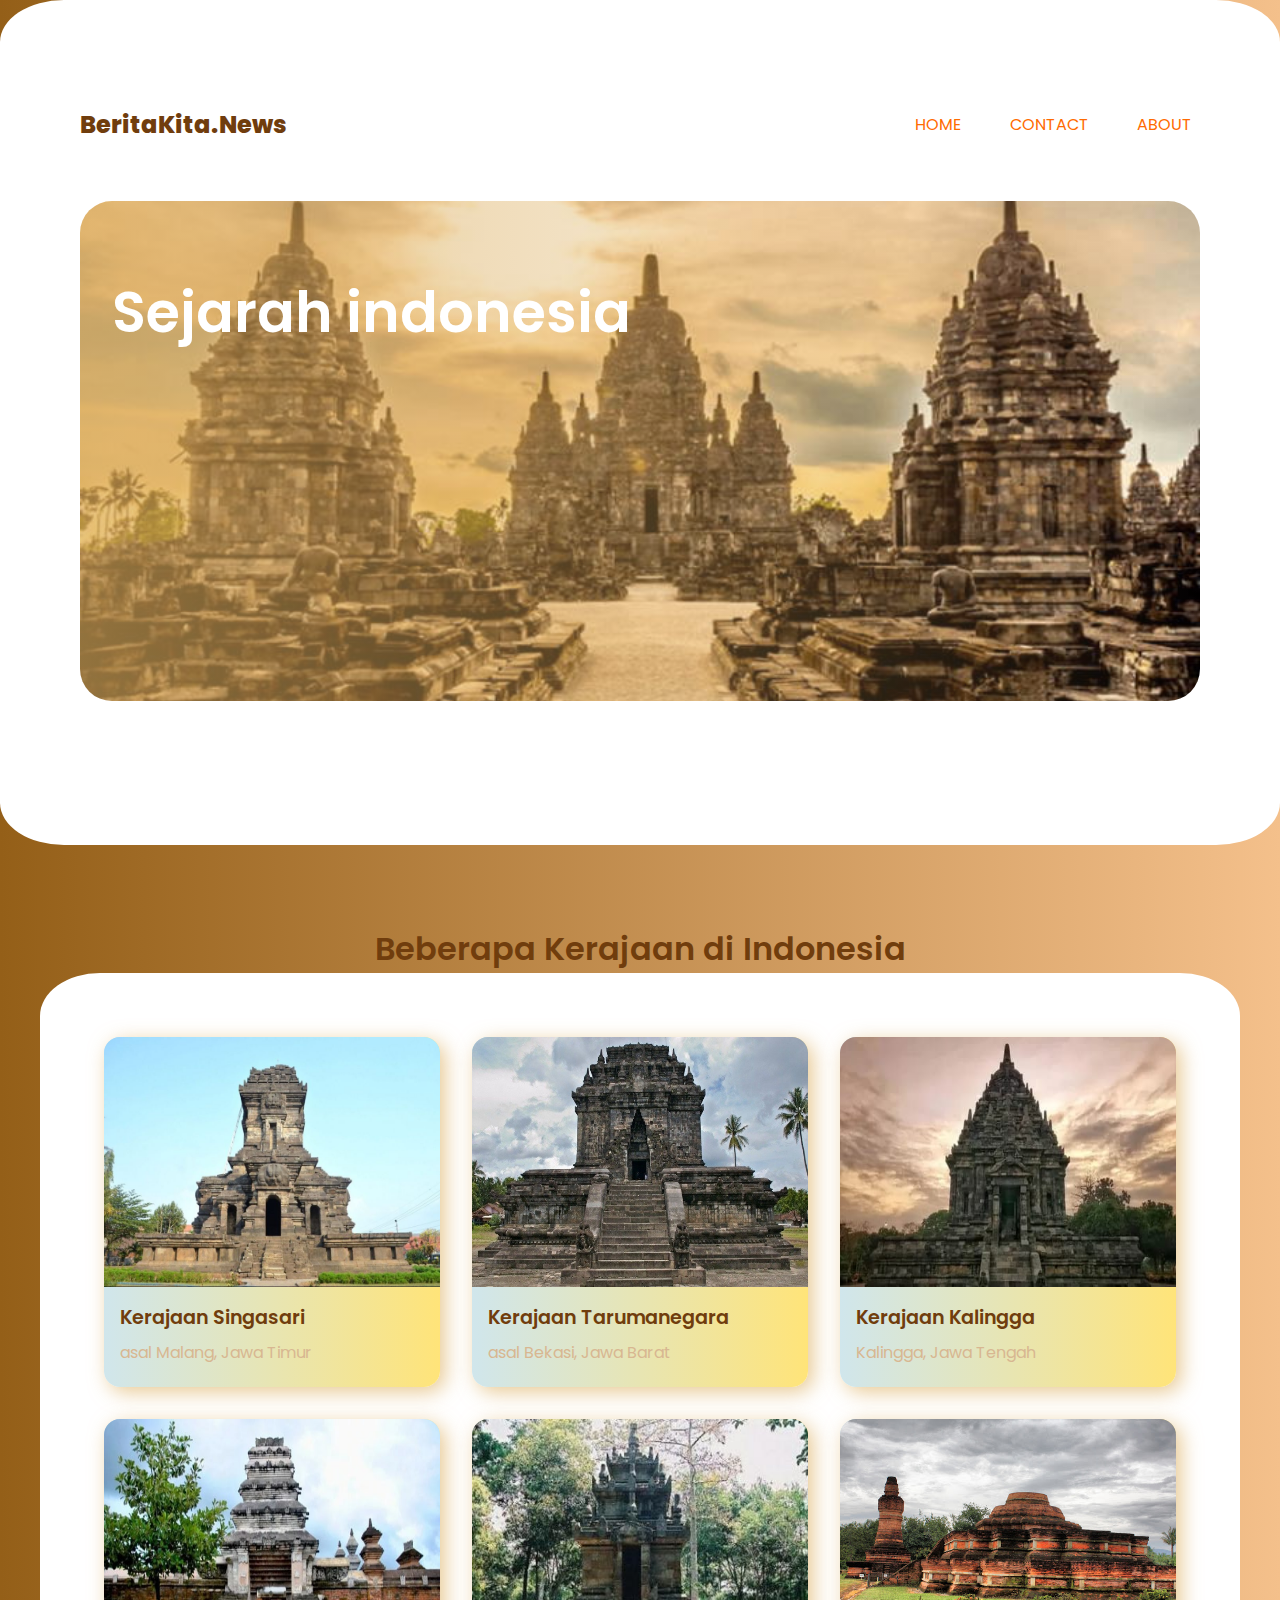
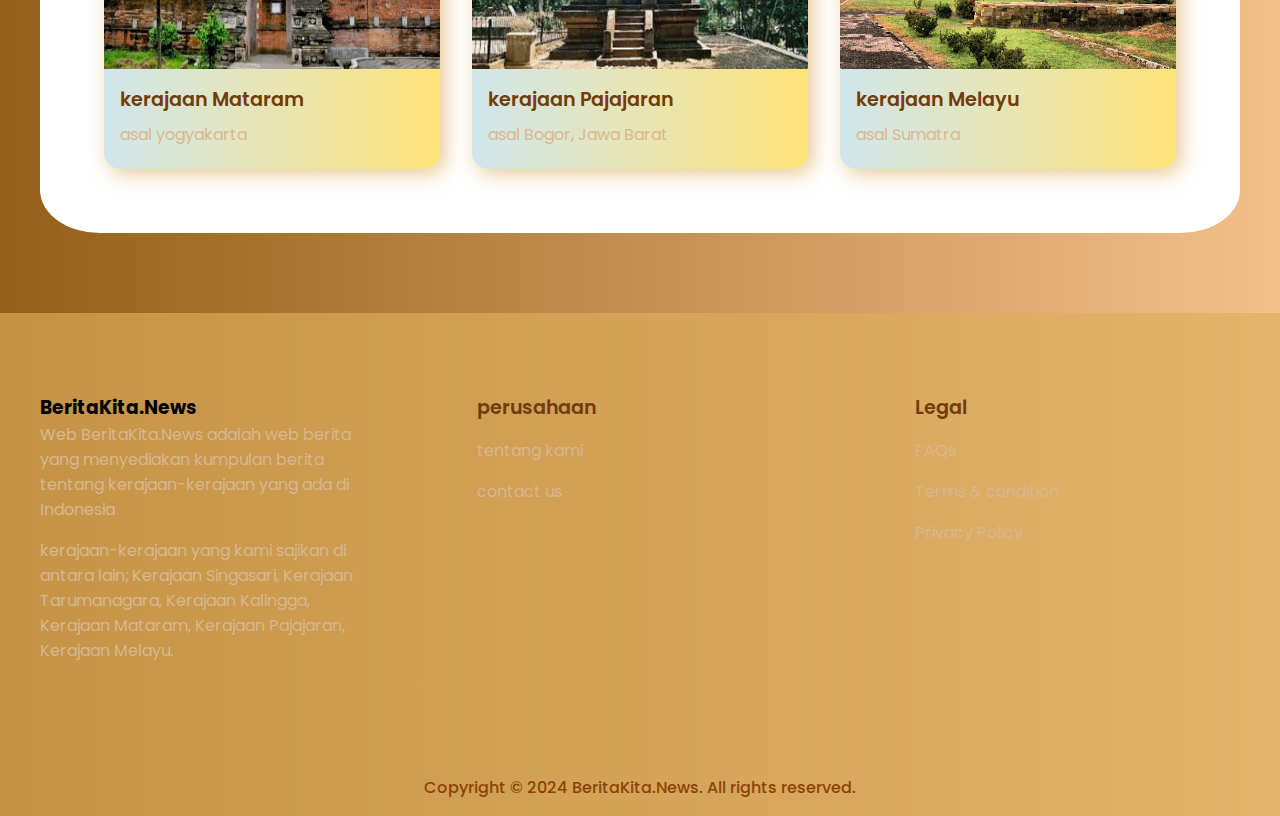
<file: Index.html>
<!DOCTYPE html>
<html lang="en">

<head>
    <meta charset="UTF-8">
    <meta name="viewport" content="width=dSevice-width, initial-scale=1.0">
    <title>Skibidi</title>
    <link rel="stylesheet" href="style.css">
</head>

<body>
    <div class="background_container">
        <nav>
            <div class="nav_logo">BeritaKita.News</div>
            <ul type="none">
                <li class="nav_links">
                    <a href="index.html">HOME</a>
                    <a href="contact.html">CONTACT</a>
                    <a href="about.html">ABOUT</a>
                </li>
            </ul>
        </nav>
        <header class="section_container header_container">
            <div class="header_image_container">
                <div class="header_content">
                    <h1>Sejarah indonesia</h1>
                </div>
            </div>
        </header>
    </div>
    <section class="section_container kerajaan_container">
        <h2 class="section_header">Beberapa Kerajaan di Indonesia</h2>
        <div class="background_container">
            <div class="kerajaan_grid">
                <a href="kerajaan1.html">
                    <div class="kerajaan_kartu kerajaan_img_kartu">
                        <img src="kerajaan3.jpeg" alt="Kerajaan Singasari">
                        <div class="kerajaan_content">
                            <div class="kerajaan_kartu_header">
                                <h4>Kerajaan Singasari</h4>
                            </div>
                            <p>asal Malang, Jawa Timur </p>
                        </div>
                    </div>
                </a>
                <a href="kerajaan2.html">
                    <div class="kerajaan_kartu kerajaan_img_kartu">
                        <img src="kerajaan 7.jpeg" alt="Kerajaan Tarumanagara">
                        <div class="kerajaan_content">
                            <div class="kerajaan_kartu_header">
                                <h4>Kerajaan Tarumanegara</h4>
                            </div>
                            <p>asal Bekasi, Jawa Barat</p>
                        </div>
                    </div>
                </a>
                <a href="kerajaan3.html">
                    <div class="kerajaan_kartu kerajaan_img_kartu">
                        <img src="kerajaan2.jpeg" alt="kerajaan Kalingga">
                        <div class="kerajaan_content">
                            <div class="kerajaan_kartu_header">
                                <h4>Kerajaan Kalingga</h4>
                            </div>
                            <p>Kalingga, Jawa Tengah </p>
                        </div>
                    </div>
                </a>
                <a href="kerajaan4.html">
                    <div class="kerajaan_kartu kerajaan_img_kartu">
                        <img src="kerajaan5.jpeg" alt="Kerajaan Mataram">
                        <div class="kerajaan_content">
                            <div class="kerajaan_kartu_header">
                                <h4>kerajaan Mataram</h4>
                            </div>
                            <p>asal yogyakarta</p>
                        </div>
                    </div>
                </a>
                <a href="kerajaan5.html">
                    <div class="kerajaan_kartu kerajaan_img_kartu">
                        <img src="kerajaan1.jpeg" alt="Kerajaan Pajajaran">
                        <div class="kerajaan_content">
                            <div class="kerajaan_kartu_header">
                                <h4>kerajaan Pajajaran</h4>
                            </div>
                            <p>asal Bogor, Jawa Barat</p>
                        </div>
                    </div>
                </a>
                <a href="kerajaan6.html">
                    <div class="kerajaan_kartu kerajaan_img_kartu">
                        <img src="kerajaan4.jpeg" alt="Kerajaan Melayu">
                        <div class="kerajaan_content">
                            <div class="kerajaan_kartu_header">
                                <h4>kerajaan Melayu</h4>
                            </div>
                            <p>asal Sumatra</p>
                        </div>
                    </div>
                </a>
            </div>
        </div>
    </section>
    <footer class="footer">
        <div class="section_container footer_container">
            <div class="footer_col">
                <h3>BeritaKita.News</h3>
                <p>
                    Web BeritaKita.News adalah web berita yang
                    menyediakan kumpulan berita tentang kerajaan-kerajaan yang ada di Indonesia
                </p>
                <p>
                    kerajaan-kerajaan yang kami sajikan di antara lain; Kerajaan Singasari, Kerajaan Tarumanagara, 
                    Kerajaan Kalingga, Kerajaan Mataram, Kerajaan Pajajaran, Kerajaan Melayu.
                </p>
            </div>
            <div class="footer_col">
                <h4>perusahaan</h4>
                <p>tentang kami</p>
                <p>contact us</p>
            </div>
            <div class="footer_col">
                <h4>Legal</h4>
                <p>FAQs</p>
                <p>Terms & condition</p>
                <p>Privacy Policy</p>
            </div>
        </div>
        <div class="footer_bar">
            Copyright &copy; 2024 BeritaKita.News. All rights reserved.
        </div>
    </footer>
</body>

</html>
</file>
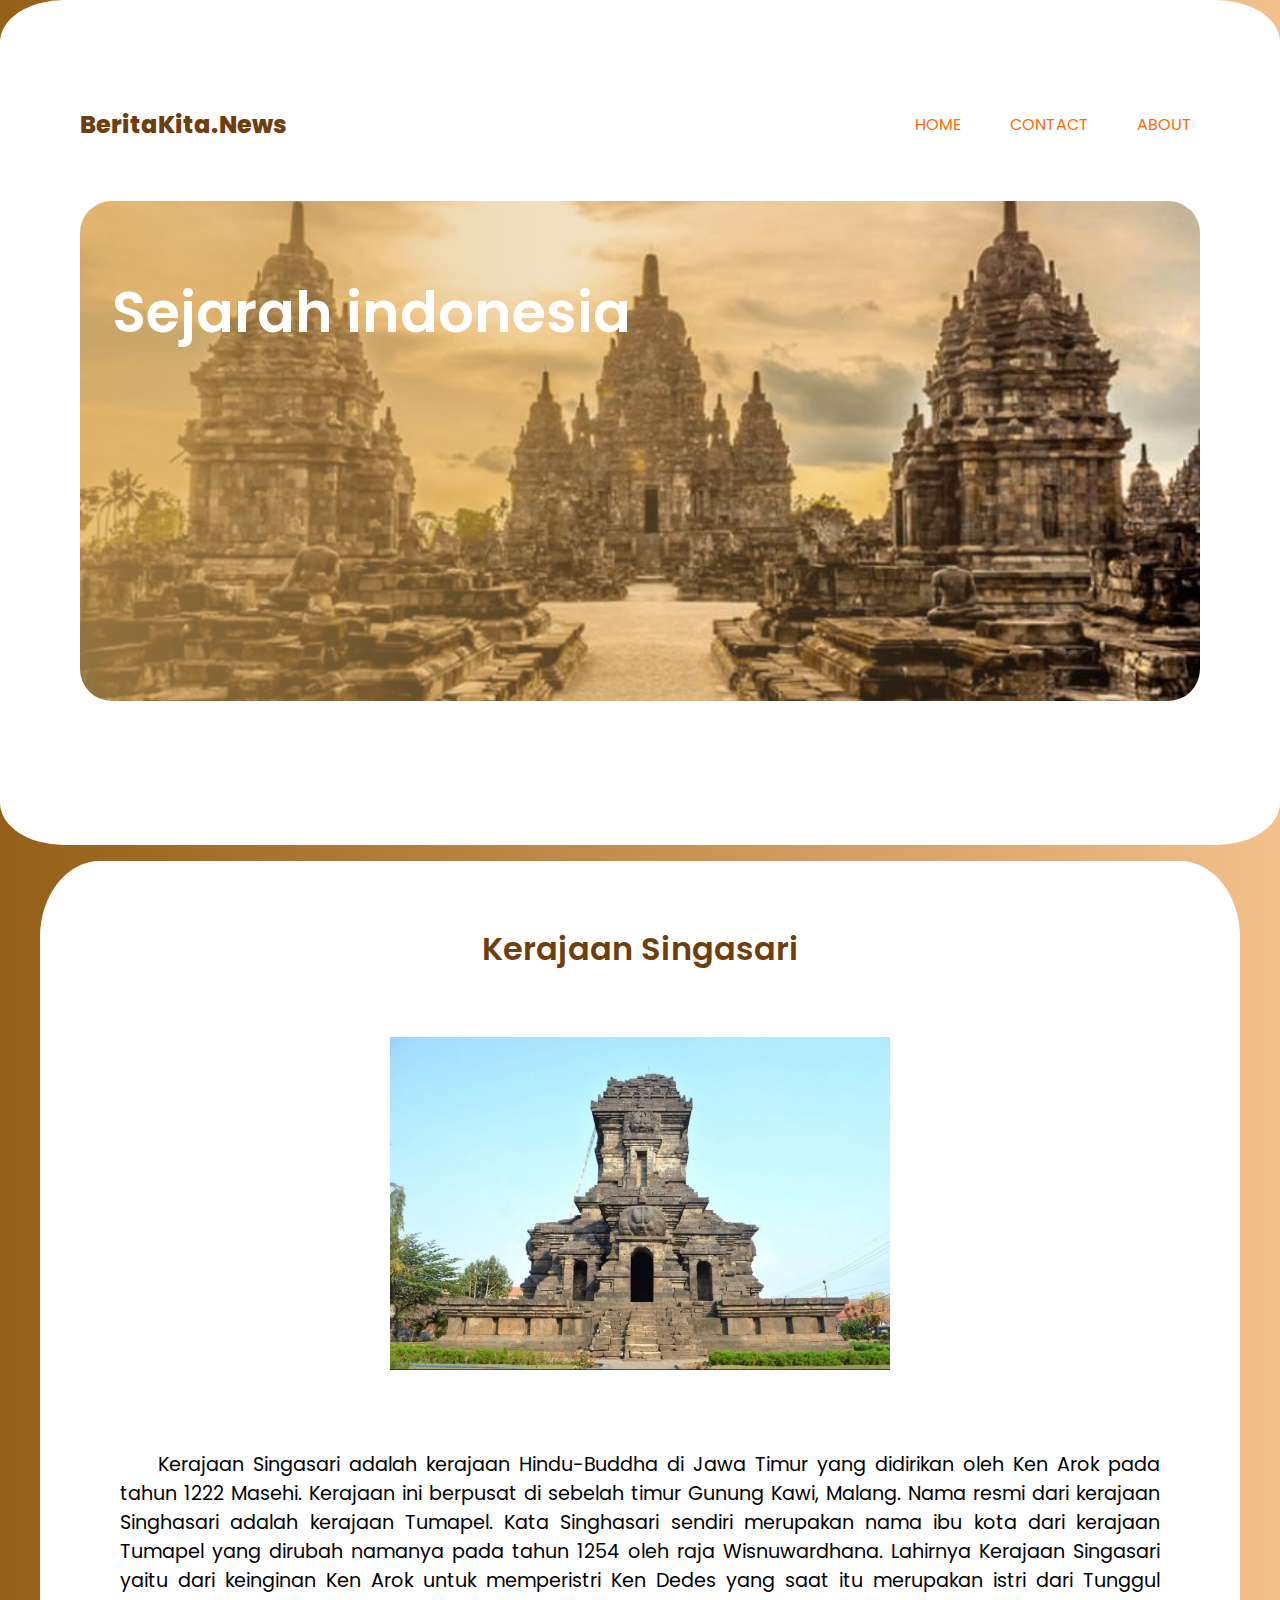
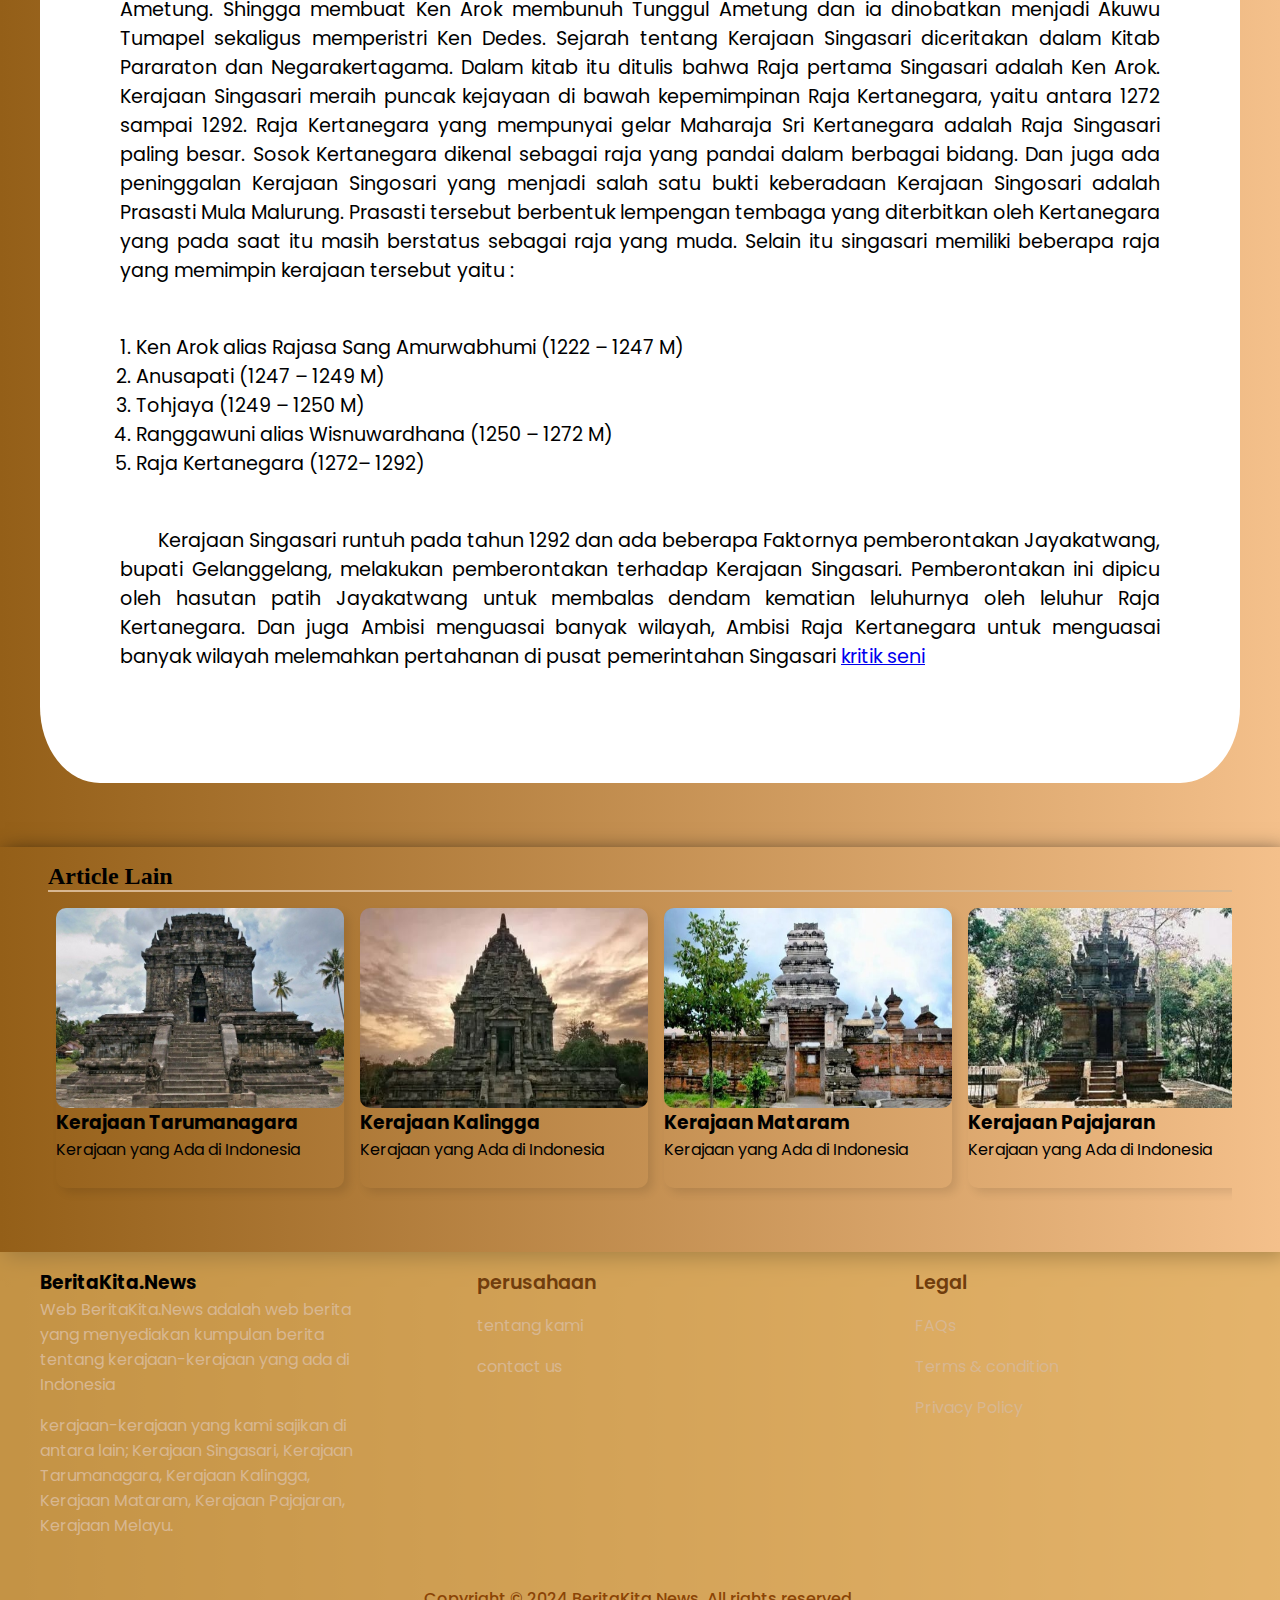
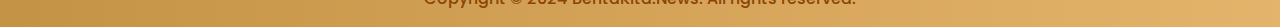
<file: kerajaan1.html>
<!DOCTYPE html>
<html lang="en">

<head>
    <meta charset="UTF-8">
    <meta name="viewport" content="width=device-width, initial-scale=1.0">
    <title>Skibidi</title>
    <link rel="stylesheet" href="kerajaan.css">
</head>

<body>
    <div class="background_container">
        <nav>
            <div class="nav_logo">BeritaKita.News</div>
            <ul type="none">
                <li class="nav_links">
                    <a href="index.html">HOME</a>
                    <a href="contact.html">CONTACT</a>
                    <a href="about.html">ABOUT</a>
                </li>
            </ul>
        </nav>
        <header class="section_container header_container">
            <div class="header_image_container">
                <div class="header_content">
                    <h1>Sejarah indonesia</h1>
                </div>
            </div>
        </header>
    </div>
    <section class="section_container">
        <div class="background_container">
            <h2 class="section_header">Kerajaan Singasari</h2>
            <div class="image">
                <img src="kerajaan3.jpeg" alt="Singasari">
            </div>
            <div class="isi">
                <p>Kerajaan Singasari adalah kerajaan Hindu-Buddha di Jawa Timur yang
                    didirikan oleh Ken Arok pada tahun 1222 Masehi. Kerajaan ini berpusat
                    di sebelah timur Gunung Kawi, Malang. Nama resmi dari kerajaan
                    Singhasari adalah kerajaan Tumapel. Kata Singhasari sendiri
                    merupakan nama ibu kota dari kerajaan Tumapel yang dirubah
                    namanya pada tahun 1254 oleh raja Wisnuwardhana. Lahirnya
                    Kerajaan Singasari yaitu dari keinginan Ken Arok untuk memperistri
                    Ken Dedes yang saat itu merupakan istri dari Tunggul Ametung.
                    Shingga membuat Ken Arok membunuh Tunggul Ametung dan ia
                    dinobatkan menjadi Akuwu Tumapel sekaligus memperistri Ken
                    Dedes. Sejarah tentang Kerajaan Singasari diceritakan dalam Kitab
                    Pararaton dan Negarakertagama. Dalam kitab itu ditulis bahwa Raja
                    pertama Singasari adalah Ken Arok. Kerajaan Singasari meraih puncak
                    kejayaan di bawah kepemimpinan Raja Kertanegara, yaitu antara 1272
                    sampai 1292. Raja Kertanegara yang mempunyai gelar Maharaja Sri
                    Kertanegara adalah Raja Singasari paling besar. Sosok Kertanegara
                    dikenal sebagai raja yang pandai dalam berbagai bidang. Dan juga ada
                    peninggalan Kerajaan Singosari yang menjadi salah satu bukti
                    keberadaan Kerajaan Singosari adalah Prasasti Mula Malurung.
                    Prasasti tersebut berbentuk lempengan tembaga yang diterbitkan
                    oleh Kertanegara yang pada saat itu masih berstatus sebagai raja yang
                    muda.
                    Selain itu singasari memiliki beberapa raja yang memimpin kerajaan
                    tersebut yaitu :
                    <ol class="isi ol">
                        <li class="isi li"> Ken Arok alias Rajasa Sang Amurwabhumi (1222 – 1247 M) </li>
                        <li class="isi li"> Anusapati (1247 – 1249 M) </li>
                        <li class="isi li"> Tohjaya (1249 – 1250 M)</li>
                        <li class="isi li"> Ranggawuni alias Wisnuwardhana (1250 – 1272 M) </li>
                        <li class="isi li"> Raja Kertanegara (1272– 1292) </li>
                    </ol>
                    <p>
                        Kerajaan Singasari runtuh pada tahun 1292 dan ada beberapa
                        Faktornya pemberontakan Jayakatwang, bupati Gelanggelang,
                        melakukan pemberontakan terhadap Kerajaan Singasari.
                        Pemberontakan ini dipicu oleh hasutan patih Jayakatwang untuk
                        membalas dendam kematian leluhurnya oleh leluhur Raja
                        Kertanegara.
                        Dan juga Ambisi menguasai banyak wilayah,
                        Ambisi Raja Kertanegara untuk menguasai banyak wilayah
                        melemahkan pertahanan di pusat pemerintahan Singasari
                        <a href="singasari.html">kritik seni</a>
                    </p>
                </p>
            </div>
        </div>
    </section>
    <section class="overlow">
        <h2>Article Lain</h2>
        <div class="flow">
            <a href="kerajaan2.html">
                <div class="card">
                    <div class="card_art">
                        <img src="kerajaan 7.jpeg" alt="kerajaan1">
                    </div>
                    <div class="card_article">
                        <h3>
                            Kerajaan Tarumanagara
                        </h3>
                        <p>
                            Kerajaan yang Ada di Indonesia
                        </p>
                    </div>
                </div>
            </a>
            <a href="kerajaan 3.html">
                <div class="card">
                    <div class="card_art">
                        <img src="kerajaan2.jpeg" alt="kerajaan1">
                    </div>
                    <div class="card_article">
                        <h3>
                            Kerajaan Kalingga
                        </h3>
                        <p>
                            Kerajaan yang Ada di Indonesia
                        </p>
                    </div>
                </div>
            </a>
            <a href="kerajaan 4.html">
                <div class="card">
                    <div class="card_art">
                        <img src="kerajaan5.jpeg" alt="kerajaan1">
                    </div>
                    <div class="card_article">
                        <h3>
                            Kerajaan Mataram
                        </h3>
                        <p>
                            Kerajaan yang Ada di Indonesia
                        </p>
                    </div>
                </div>
            </a>
            <a href="kerajaan 5.html">
                <div class="card">
                    <div class="card_art">
                        <img src="kerajaan1.jpeg" alt="kerajaan1">
                    </div>
                    <div class="card_article">
                        <h3>
                            Kerajaan Pajajaran
                        </h3>
                        <p>
                            Kerajaan yang Ada di Indonesia
                        </p>
                    </div>
                </div>
            </a>
            <a href="kerajaan 6.html">
                <div class="card">
                    <div class="card_art">
                        <img src="kerajaan4.jpeg" alt="kerajaan1">
                    </div>
                    <div class="card_article">
                        <h3>
                            Kerajaan Melayu
                        </h3>
                        <p>
                            Kerajaan yang Ada di Indonesia
                        </p>
                    </div>
                </div>
            </a>
        </div>
    </section>
    <footer class="footer">
        <div class="section_container footer_container">
            <div class="footer_col">
                <h3>BeritaKita.News</h3>
                <p>
                    Web BeritaKita.News adalah web berita yang
                    menyediakan kumpulan berita tentang kerajaan-kerajaan yang ada di Indonesia
                </p>
                <p>
                    kerajaan-kerajaan yang kami sajikan di antara lain; Kerajaan Singasari, Kerajaan Tarumanagara, 
                    Kerajaan Kalingga, Kerajaan Mataram, Kerajaan Pajajaran, Kerajaan Melayu.
                </p>
            </div>
            <div class="footer_col">
                <h4>perusahaan</h4>
                <p>tentang kami</p>
                <p>contact us</p>
            </div>
            <div class="footer_col">
                <h4>Legal</h4>
                <p>FAQs</p>
                <p>Terms & condition</p>
                <p>Privacy Policy</p>
            </div>
        </div>
        <div class="footer_bar">
            Copyright &copy; 2024 BeritaKita.News. All rights reserved.
        </div>
    </footer>

</body>

</html>
</file>
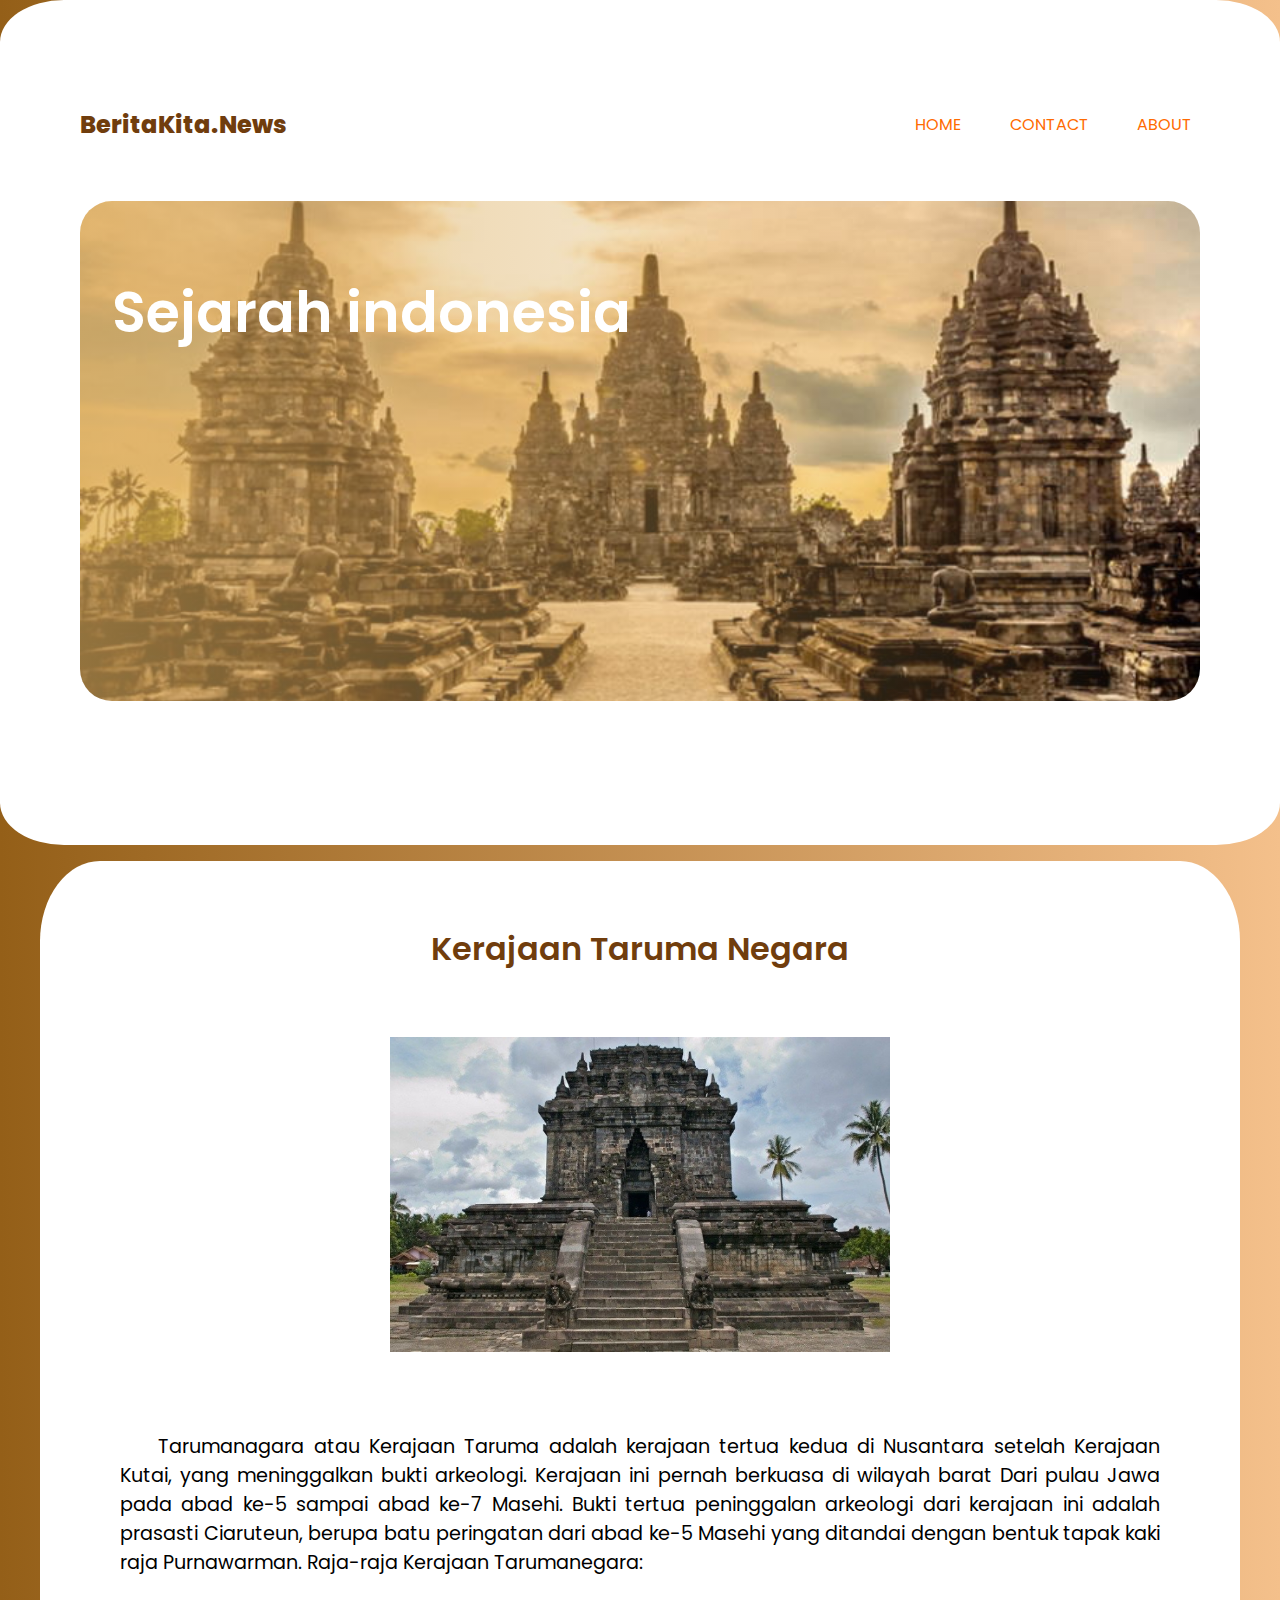
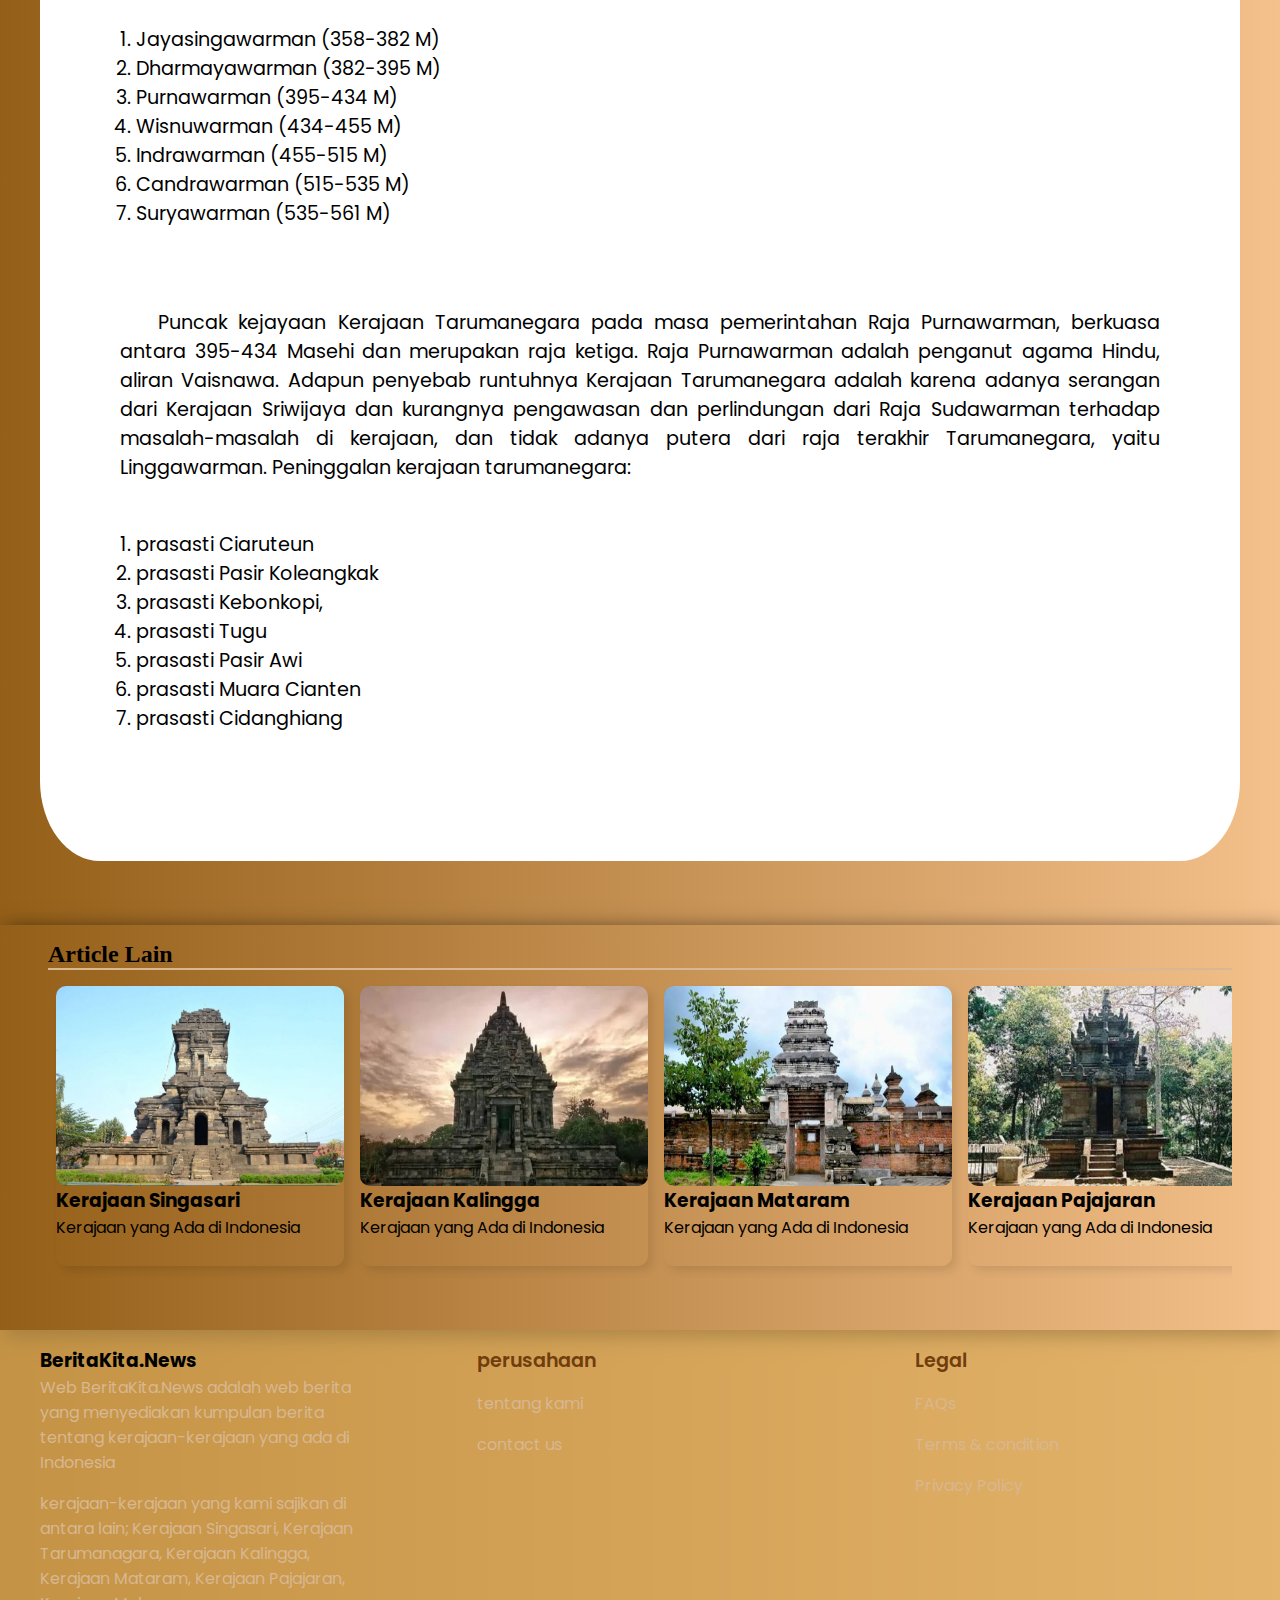
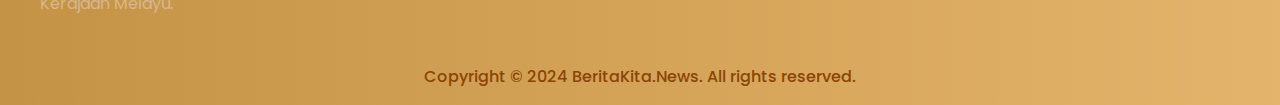
<file: kerajaan2.html>
<!DOCTYPE html>
<html lang="en">

<head>
    <meta charset="UTF-8">
    <meta name="viewport" content="width=device-width, initial-scale=1.0">
    <title>Skibidi</title>
    <link rel="stylesheet" href="kerajaan.css">
</head>

<body>
    <div class="background_container">
        <nav>
            <div class="nav_logo">BeritaKita.News</div>
            <ul type="none">
                <li class="nav_links">
                    <a href="index.html">HOME</a>
                    <a href="contact.html">CONTACT</a>
                    <a href="about.html">ABOUT</a>
                </li>
            </ul>
        </nav>
        <header class="section_container header_container">
            <div class="header_image_container">
                <div class="header_content">
                    <h1>Sejarah indonesia</h1>
                </div>
            </div>
        </header>
    </div>
    <section class="section_container">
        <div class="background_container">
            <h2 class="section_header">Kerajaan Taruma Negara</h2>
            <div class="image">
                <img src="kerajaan 7.jpeg" alt="Tarumanegara">
            </div>
            <div class="isi">
                <p>
                    Tarumanagara atau Kerajaan Taruma adalah kerajaan tertua kedua di Nusantara setelah Kerajaan Kutai,
                    yang meninggalkan bukti arkeologi. Kerajaan ini pernah berkuasa di wilayah barat Dari pulau Jawa
                    pada abad ke-5 sampai abad ke-7 Masehi. Bukti tertua peninggalan arkeologi dari kerajaan ini adalah
                    prasasti Ciaruteun, berupa batu peringatan dari abad ke-5 Masehi yang ditandai dengan bentuk tapak
                    kaki raja Purnawarman.
                    Raja-raja Kerajaan Tarumanegara:
                <ol class="isi ol">
                    <li class="isi li">Jayasingawarman (358-382 M)</li>
                    <li class="isi li">Dharmayawarman (382-395 M)</li>
                    <li class="isi li">Purnawarman (395-434 M)</li>
                    <li class="isi li">Wisnuwarman (434-455 M)</li>
                    <li class="isi li">Indrawarman (455-515 M)</li>
                    <li class="isi li">Candrawarman (515-535 M)</li>
                    <li class="isi li"> Suryawarman (535-561 M)</li>
                </ol>
                </p>
                <p>
                    Puncak kejayaan Kerajaan Tarumanegara pada masa pemerintahan Raja Purnawarman, berkuasa antara
                    395-434
                    Masehi
                    dan merupakan raja ketiga. Raja Purnawarman adalah penganut agama Hindu, aliran Vaisnawa. Adapun
                    penyebab
                    runtuhnya Kerajaan Tarumanegara adalah karena adanya serangan dari Kerajaan Sriwijaya dan kurangnya
                    pengawasan
                    dan perlindungan dari Raja Sudawarman terhadap masalah-masalah di kerajaan, dan tidak adanya putera
                    dari
                    raja
                    terakhir Tarumanegara, yaitu Linggawarman.
                    Peninggalan kerajaan tarumanegara:
                <ol class="isi ol">
                    <li class="isi li">prasasti Ciaruteun</li>
                    <li class="isi li">prasasti Pasir Koleangkak</li>
                    <li class="isi li">prasasti Kebonkopi,</li>
                    <li class="isi li">prasasti Tugu</li>
                    <li class="isi li">prasasti Pasir Awi</li>
                    <li class="isi li">prasasti Muara Cianten</li>
                    <li class="isi li">prasasti Cidanghiang</li>
                </ol>
                </p>
            </div>
        </div>
    </section>
    <section class="overlow">
        <h2>Article Lain</h2>
        <div class="flow">
            <a href="kerajaan1.html">
                <div class="card">
                    <div class="card_art">
                        <img src="kerajaan3.jpeg" alt="Kerajaan Singasari">
                    </div>
                    <div class="card_article">
                        <h3>
                            Kerajaan Singasari
                        </h3>
                        <p>
                            Kerajaan yang Ada di Indonesia
                        </p>
                    </div>
                </div>
            </a>
            <a href="kerajaan3.html">
                <div class="card">
                    <div class="card_art">
                        <img src="kerajaan2.jpeg" alt="Kerajaan Kalingga">
                    </div>
                    <div class="card_article">
                        <h3>
                            Kerajaan Kalingga
                        </h3>
                        <p>
                            Kerajaan yang Ada di Indonesia
                        </p>
                    </div>
                </div>
            </a>
            <a href="kerajaan4.html">
                <div class="card">
                    <div class="card_art">
                        <img src="kerajaan5.jpeg" alt="Kerajaan Mataram">
                    </div>
                    <div class="card_article">
                        <h3>
                            Kerajaan Mataram
                        </h3>
                        <p>
                            Kerajaan yang Ada di Indonesia
                        </p>
                    </div>
                </div>
            </a>
            <a href="kerajaan5.html">
                <div class="card">
                    <div class="card_art">
                        <img src="kerajaan1.jpeg" alt="Kerajaan Pajajaran">
                    </div>
                    <div class="card_article">
                        <h3>
                            Kerajaan Pajajaran
                        </h3>
                        <p>
                            Kerajaan yang Ada di Indonesia
                        </p>
                    </div>
                </div>
            </a>
            <a href="kerajaan6.html">
                <div class="card">
                    <div class="card_art">
                        <img src="kerajaan4.jpeg" alt="Kerajaan Melayu">
                    </div>
                    <div class="card_article">
                        <h3>
                            Kerajaan Melayu
                        </h3>
                        <p>
                            Kerajaan yang Ada di Indonesia
                        </p>
                    </div>
                </div>
            </a>
        </div>
    </section>
    <footer class="footer">
        <div class="section_container footer_container">
            <div class="footer_col">
                <h3>BeritaKita.News</h3>
                <p>
                    Web BeritaKita.News adalah web berita yang
                    menyediakan kumpulan berita tentang kerajaan-kerajaan yang ada di Indonesia
                </p>
                <p>
                    kerajaan-kerajaan yang kami sajikan di antara lain; Kerajaan Singasari, Kerajaan Tarumanagara, 
                    Kerajaan Kalingga, Kerajaan Mataram, Kerajaan Pajajaran, Kerajaan Melayu.
                </p>
            </div>
            <div class="footer_col">
                <h4>perusahaan</h4>
                <p>tentang kami</p>
                <p>contact us</p>
            </div>
            <div class="footer_col">
                <h4>Legal</h4>
                <p>FAQs</p>
                <p>Terms & condition</p>
                <p>Privacy Policy</p>
            </div>
        </div>
        <div class="footer_bar">
            Copyright &copy; 2024 BeritaKita.News. All rights reserved.
        </div>
    </footer>


</body>

</html>
</file>
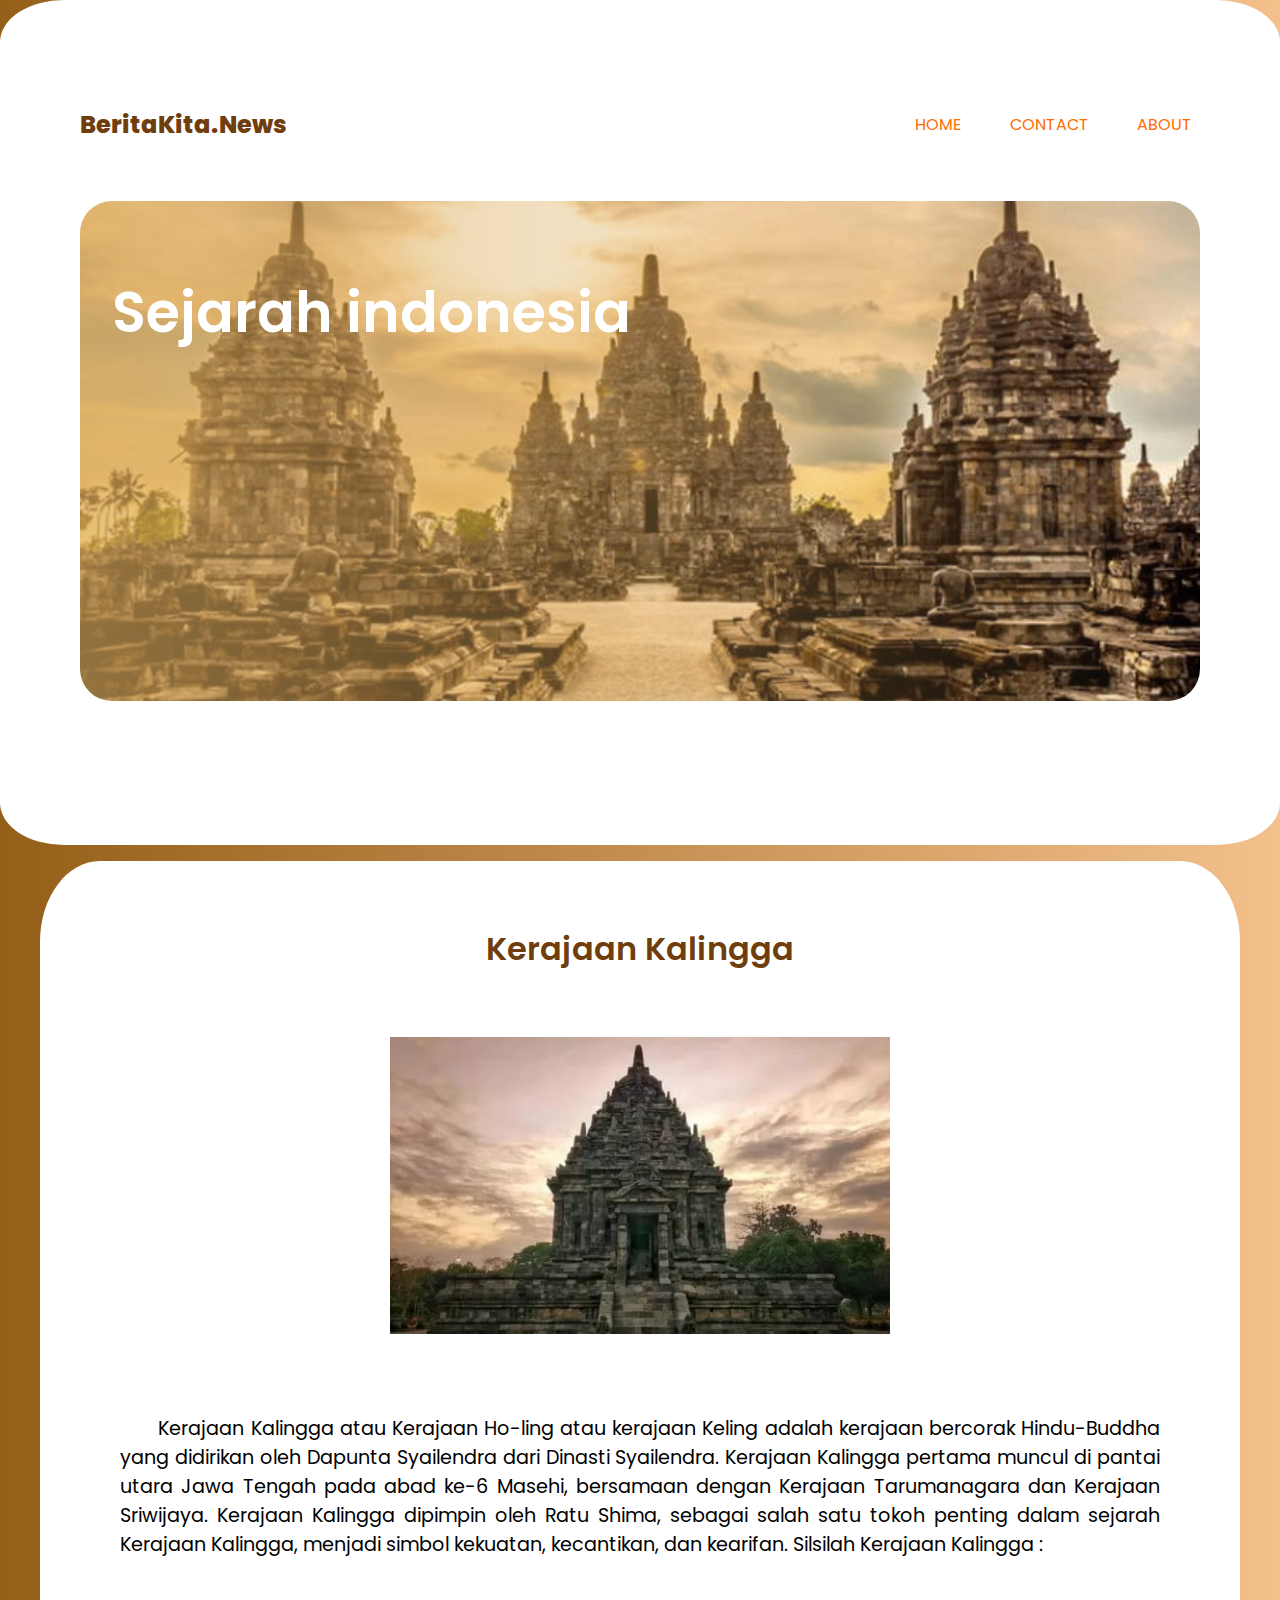
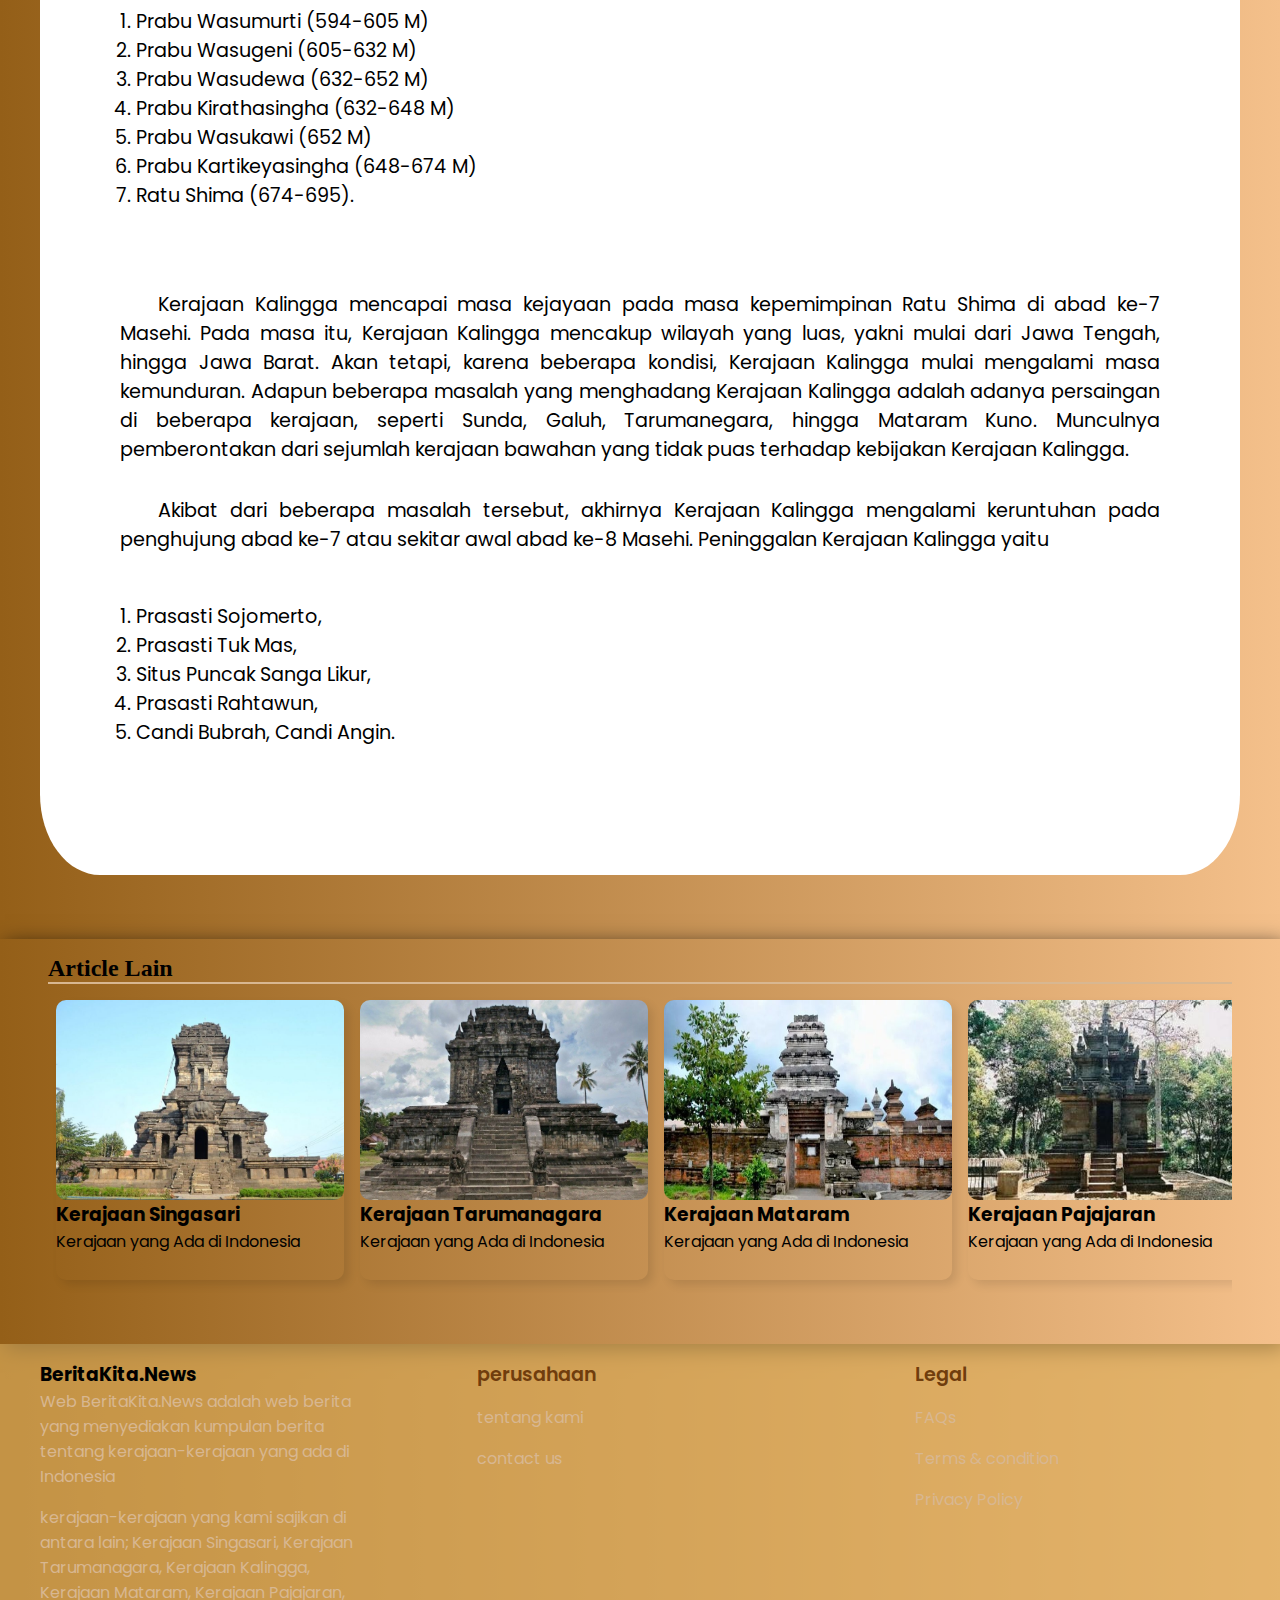
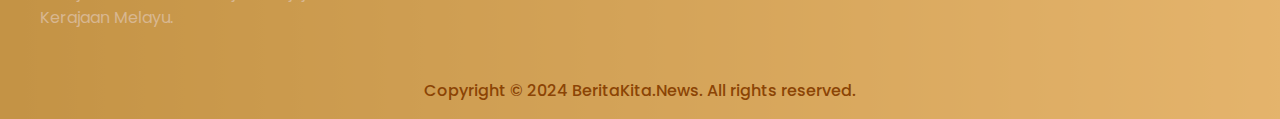
<file: kerajaan3.html>
<!DOCTYPE html>
<html lang="en">

<head>
    <meta charset="UTF-8">
    <meta name="viewport" content="width=device-width, initial-scale=1.0">
    <title>Skibidi</title>
    <link rel="stylesheet" href="kerajaan.css">
</head>

<body>
    <div class="background_container">
        <nav>
            <div class="nav_logo">BeritaKita.News</div>
            <ul type="none">
                <li class="nav_links">
                    <a href="index.html">HOME</a>
                    <a href="contact.html">CONTACT</a>
                    <a href="about.html">ABOUT</a>
                </li>
            </ul>
        </nav>
        <header class="section_container header_container">
            <div class="header_image_container">
                <div class="header_content">
                    <h1>Sejarah indonesia</h1>
                </div>
            </div>
        </header>
    </div>
    <section class="section_container">
        <div class="background_container">
            <h2 class="section_header">Kerajaan Kalingga</h2>
            <div class="image">
                <img src="kerajaan2.jpeg" alt="Kalingga">
            </div>
            <div class="isi">
                <p>Kerajaan Kalingga atau Kerajaan Ho-ling atau kerajaan Keling adalah kerajaan bercorak Hindu-Buddha
                    yang didirikan oleh Dapunta Syailendra dari Dinasti Syailendra. Kerajaan Kalingga pertama muncul di
                    pantai utara Jawa Tengah pada abad ke-6 Masehi, bersamaan dengan Kerajaan Tarumanagara dan Kerajaan
                    Sriwijaya.
                    Kerajaan Kalingga dipimpin oleh Ratu Shima, sebagai salah satu tokoh penting dalam sejarah Kerajaan
                    Kalingga,
                    menjadi simbol kekuatan, kecantikan, dan kearifan. Silsilah Kerajaan Kalingga :
                <ol class="isi ol">
                    <li class="isi li">Prabu Wasumurti (594-605 M)</li>
                    <li class="isi li">Prabu Wasugeni (605-632 M)</li>
                    <li class="isi li">Prabu Wasudewa (632-652 M)</li>
                    <li class="isi li">Prabu Kirathasingha (632-648 M) </li>
                    <li class="isi li">Prabu Wasukawi (652 M)</li>
                    <li class="isi li">Prabu Kartikeyasingha (648-674 M) </li>
                    <li class="isi li">Ratu Shima (674-695).</li>
                </ol>
                </p>
                <p> Kerajaan Kalingga mencapai masa kejayaan pada masa kepemimpinan Ratu Shima di abad ke-7 Masehi. Pada
                    masa itu,
                    Kerajaan Kalingga mencakup wilayah yang luas, yakni mulai dari Jawa Tengah, hingga Jawa Barat.
                    Akan tetapi, karena beberapa kondisi, Kerajaan Kalingga mulai mengalami masa kemunduran.
                    Adapun beberapa masalah yang menghadang Kerajaan Kalingga adalah adanya persaingan di beberapa
                    kerajaan, seperti Sunda, Galuh, Tarumanegara,
                    hingga Mataram Kuno. Munculnya pemberontakan dari sejumlah kerajaan bawahan yang tidak puas terhadap
                    kebijakan Kerajaan Kalingga.
                </p>
                <p>
                    Akibat dari beberapa masalah tersebut, akhirnya Kerajaan Kalingga mengalami keruntuhan pada
                    penghujung abad ke-7 atau sekitar awal
                    abad ke-8 Masehi. Peninggalan Kerajaan Kalingga yaitu
                <ol class="isi ol">
                    <li class="isi li"> Prasasti Sojomerto,
                    <li class="isi li">Prasasti Tuk Mas,
                    <li class="isi li">Situs Puncak Sanga Likur,
                    <li class="isi li">Prasasti Rahtawun,
                    <li class="isi li">Candi Bubrah, Candi Angin.
                </ol>
                </p>
            </div>
        </div>
    </section>
    <section class="overlow">
        <h2>Article Lain</h2>
        <div class="flow">
            <a href="kerajaan1.html">
                <div class="card">
                    <div class="card_art">
                        <img src="kerajaan3.jpeg" alt="Kerajaan Singasari">
                    </div>
                    <div class="card_article">
                        <h3>
                            Kerajaan Singasari
                        </h3>
                        <p>
                            Kerajaan yang Ada di Indonesia
                        </p>
                    </div>
                </div>
            </a>
            <a href="kerajaan2.html">
                <div class="card">
                    <div class="card_art">
                        <img src="kerajaan 7.jpeg" alt="Kerajaan Kalingga">
                    </div>
                    <div class="card_article">
                        <h3>
                            Kerajaan Tarumanagara
                        </h3>
                        <p>
                            Kerajaan yang Ada di Indonesia
                        </p>
                    </div>
                </div>
            </a>
            <a href="kerajaan4.html">
                <div class="card">
                    <div class="card_art">
                        <img src="kerajaan5.jpeg" alt="Kerajaan Mataram">
                    </div>
                    <div class="card_article">
                        <h3>
                            Kerajaan Mataram
                        </h3>
                        <p>
                            Kerajaan yang Ada di Indonesia
                        </p>
                    </div>
                </div>
            </a>
            <a href="kerajaan5.html">
                <div class="card">
                    <div class="card_art">
                        <img src="kerajaan1.jpeg" alt="Kerajaan Pajajaran">
                    </div>
                    <div class="card_article">
                        <h3>
                            Kerajaan Pajajaran
                        </h3>
                        <p>
                            Kerajaan yang Ada di Indonesia
                        </p>
                    </div>
                </div>
            </a>
            <a href="kerajaan6.html">
                <div class="card">
                    <div class="card_art">
                        <img src="kerajaan4.jpeg" alt="Kerajaan Melayu">
                    </div>
                    <div class="card_article">
                        <h3>
                            Kerajaan Melayu
                        </h3>
                        <p>
                            Kerajaan yang Ada di Indonesia
                        </p>
                    </div>
                </div>
            </a>
        </div>
    </section>
    <footer class="footer">
        <div class="section_container footer_container">
            <div class="footer_col">
                <h3>BeritaKita.News</h3>
                <p>
                    Web BeritaKita.News adalah web berita yang
                    menyediakan kumpulan berita tentang kerajaan-kerajaan yang ada di Indonesia
                </p>
                <p>
                    kerajaan-kerajaan yang kami sajikan di antara lain; Kerajaan Singasari, Kerajaan Tarumanagara, 
                    Kerajaan Kalingga, Kerajaan Mataram, Kerajaan Pajajaran, Kerajaan Melayu.
                </p>
            </div>
            <div class="footer_col">
                <h4>perusahaan</h4>
                <p>tentang kami</p>
                <p>contact us</p>
            </div>
            <div class="footer_col">
                <h4>Legal</h4>
                <p>FAQs</p>
                <p>Terms & condition</p>
                <p>Privacy Policy</p>
            </div>
        </div>
        <div class="footer_bar">
            Copyright &copy; 2024 BeritaKita.News. All rights reserved.
        </div>
    </footer>


</body>

</html>
</file>
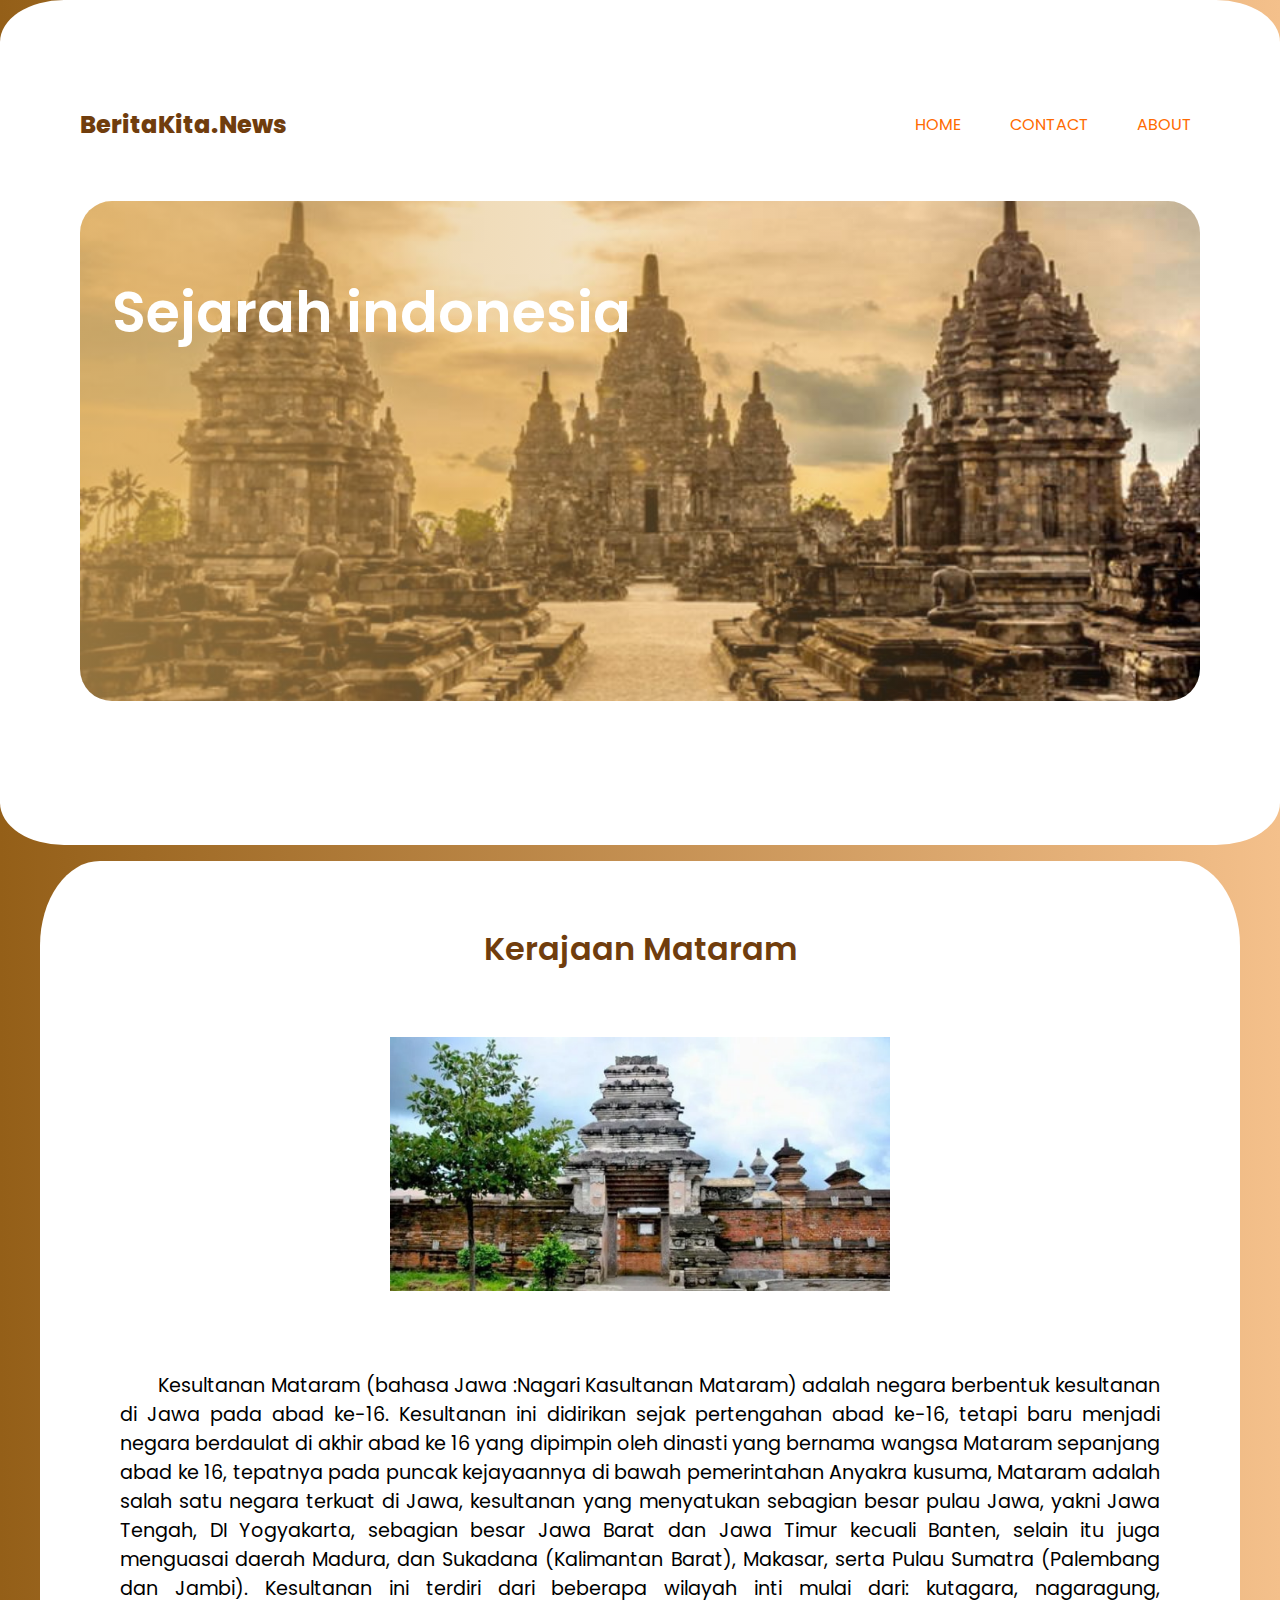
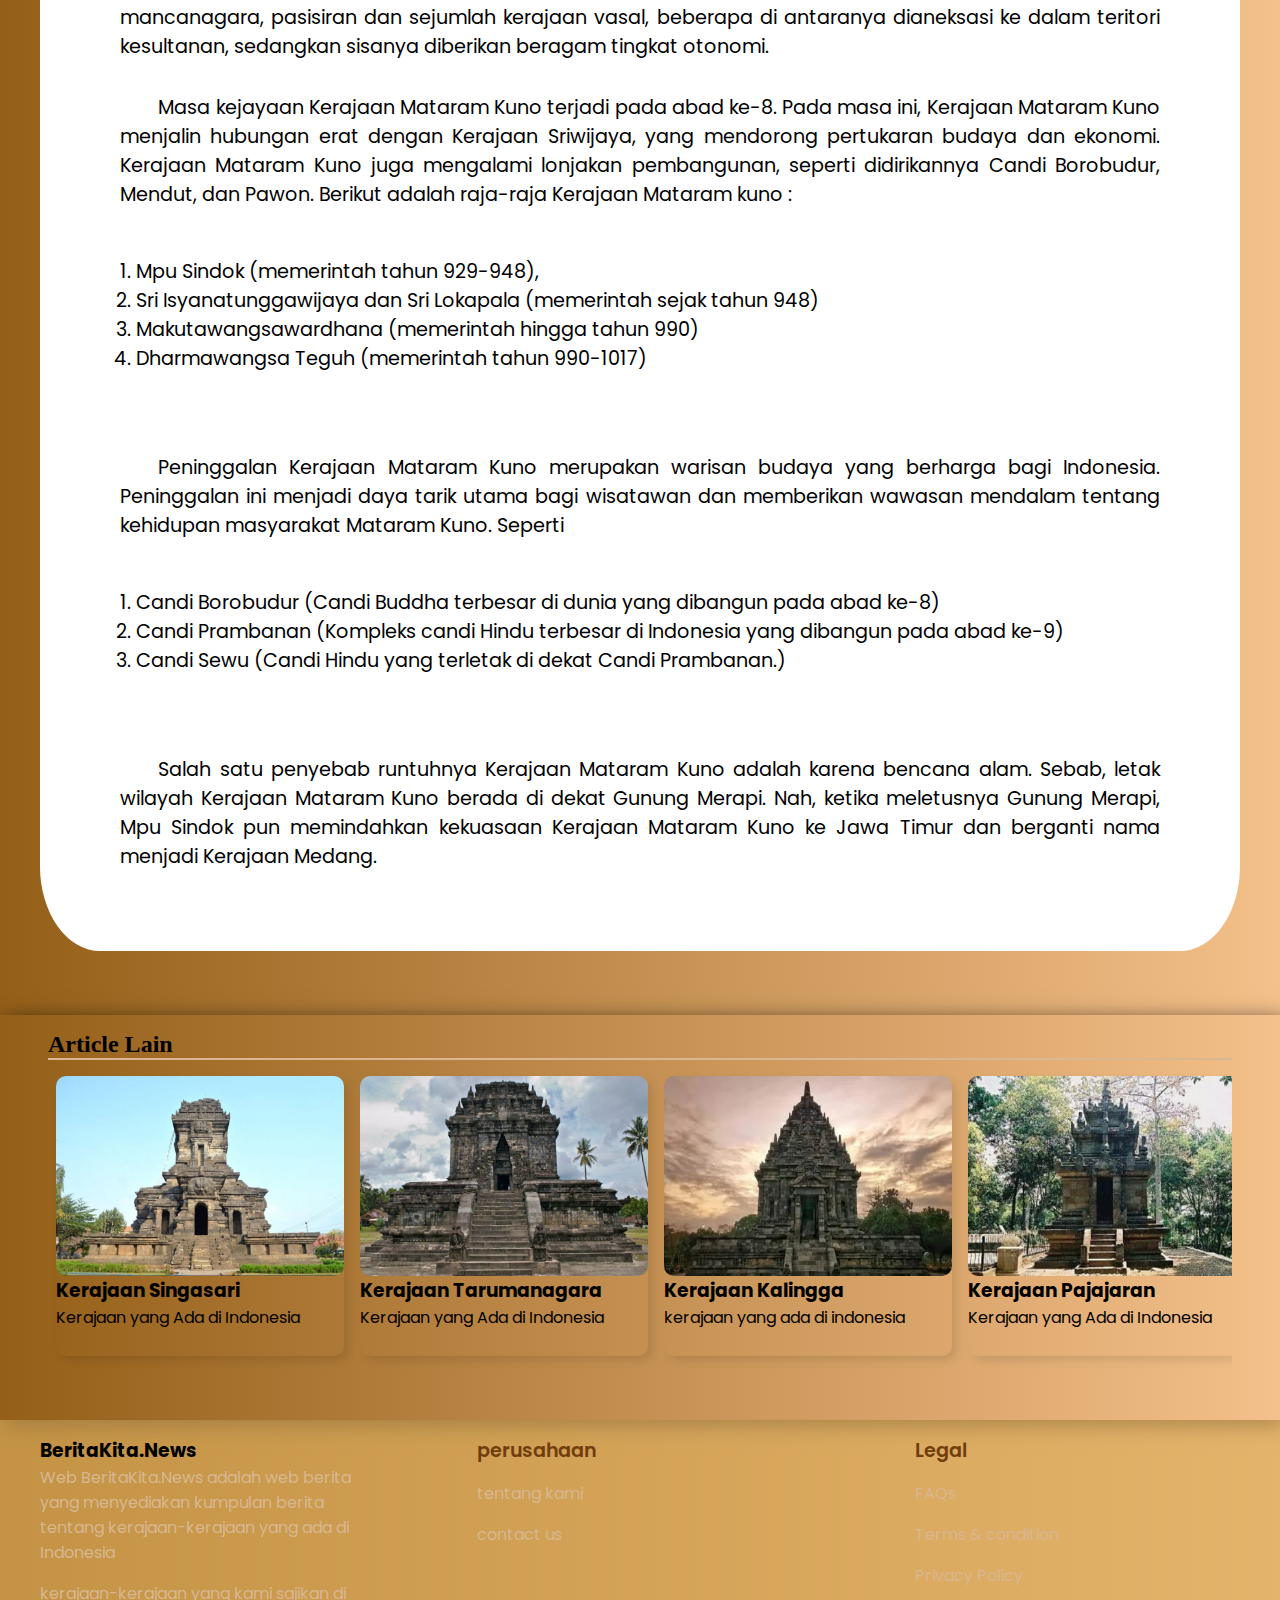
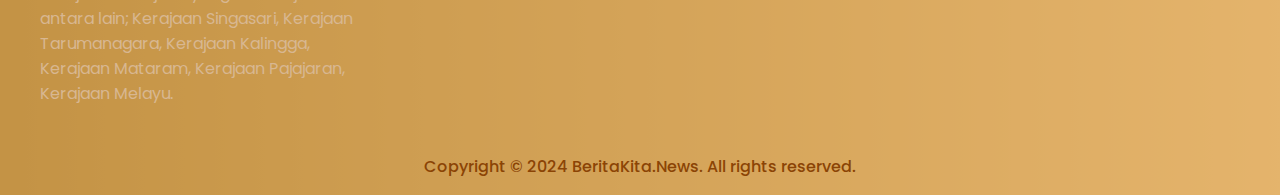
<file: kerajaan4.html>
<!DOCTYPE html>
<html lang="en">

<head>
    <meta charset="UTF-8">
    <meta name="viewport" content="width=device-width, initial-scale=1.0">
    <title>Skibidi</title>
    <link rel="stylesheet" href="kerajaan.css">
</head>

<body>
    <div class="background_container">
        <nav>
            <div class="nav_logo">BeritaKita.News</div>
            <ul type="none">
                <li class="nav_links">
                    <a href="index.html">HOME</a>
                    <a href="contact.html">CONTACT</a>
                    <a href="about.html">ABOUT</a>
                </li>
            </ul>
        </nav>
        <header class="section_container header_container">
            <div class="header_image_container">
                <div class="header_content">
                    <h1>Sejarah indonesia</h1>
                </div>
            </div>
        </header>
    </div>
    <section class="section_container">
        <div class="background_container">
            <h2 class="section_header">Kerajaan Mataram</h2>
            <div class="image">
                <img src="kerajaan5.jpeg" alt="Mataram">
            </div>
            <div class="isi">
                <p>
                    Kesultanan Mataram (bahasa Jawa :Nagari Kasultanan Mataram) adalah negara berbentuk kesultanan di
                    Jawa pada abad ke-16. Kesultanan ini didirikan sejak pertengahan abad ke-16, tetapi baru menjadi
                    negara berdaulat di akhir abad ke 16 yang dipimpin oleh dinasti yang bernama wangsa Mataram
                    sepanjang abad ke 16, tepatnya pada puncak kejayaannya di bawah pemerintahan Anyakra kusuma, Mataram
                    adalah salah satu negara terkuat di Jawa, kesultanan yang menyatukan sebagian besar pulau Jawa,
                    yakni Jawa Tengah, DI Yogyakarta, sebagian besar Jawa Barat dan Jawa Timur kecuali Banten, selain
                    itu juga menguasai daerah Madura, dan Sukadana (Kalimantan Barat), Makasar, serta Pulau Sumatra
                    (Palembang dan Jambi). Kesultanan ini terdiri dari beberapa wilayah inti mulai dari: kutagara,
                    nagaragung, mancanagara, pasisiran dan sejumlah kerajaan vasal, beberapa di antaranya dianeksasi ke
                    dalam teritori kesultanan, sedangkan sisanya diberikan beragam tingkat otonomi.
                </p>
                <p>
                    Masa kejayaan Kerajaan Mataram Kuno terjadi pada abad ke-8. Pada masa ini, Kerajaan Mataram Kuno
                    menjalin hubungan erat dengan Kerajaan Sriwijaya, yang mendorong pertukaran budaya dan ekonomi.
                    Kerajaan Mataram Kuno juga mengalami lonjakan pembangunan, seperti didirikannya Candi Borobudur,
                    Mendut, dan Pawon.
                    Berikut adalah raja-raja Kerajaan Mataram kuno :
                <ol class="isi ol">
                    <li class="isi li">Mpu Sindok (memerintah tahun 929-948),</li>
                    <li class="isi li"> Sri Isyanatunggawijaya dan Sri Lokapala (memerintah sejak tahun 948)</li>
                    <li class="isi li">Makutawangsawardhana (memerintah hingga tahun 990)</li>
                    <li class="isi li">Dharmawangsa Teguh (memerintah tahun 990-1017)</li>
                </ol>
                </p>
                <p>
                    Peninggalan Kerajaan Mataram Kuno merupakan warisan budaya yang berharga bagi Indonesia. Peninggalan
                    ini menjadi daya tarik utama bagi wisatawan dan memberikan wawasan mendalam tentang kehidupan
                    masyarakat Mataram Kuno. Seperti
                <ol class="isi ol">
                    <li class="isi li">Candi Borobudur (Candi Buddha terbesar di dunia yang dibangun pada abad ke-8)
                    </li>
                    <li class="isi li">Candi Prambanan (Kompleks candi Hindu terbesar di Indonesia yang dibangun pada
                        abad ke-9)</li>
                    <li class="isi li">Candi Sewu (Candi Hindu yang terletak di dekat Candi Prambanan.)</li>
                </ol>
                </p>
                <p>
                    Salah satu penyebab runtuhnya Kerajaan Mataram Kuno adalah karena bencana alam. Sebab, letak wilayah
                    Kerajaan Mataram Kuno berada di dekat Gunung Merapi. Nah, ketika meletusnya Gunung Merapi, Mpu
                    Sindok pun memindahkan kekuasaan Kerajaan Mataram Kuno ke Jawa Timur dan berganti nama menjadi
                    Kerajaan Medang.
                </p>
            </div>
        </div>
    </section>
    <section class="overlow">
        <h2>Article Lain</h2>
        <div class="flow">
            <a href="kerajaan1.html">
                <div class="card">
                    <div class="card_art">
                        <img src="kerajaan3.jpeg" alt="Kerajaan Singasari">
                    </div>
                    <div class="card_article">
                        <h3>
                            Kerajaan Singasari
                        </h3>
                        <p>
                            Kerajaan yang Ada di Indonesia
                        </p>
                    </div>
                </div>
            </a>
            <a href="kerajaan2.html">
                <div class="card">
                    <div class="card_art">
                        <img src="kerajaan 7.jpeg" alt="Kerajaan Tarumanagara">
                    </div>
                    <div class="card_article">
                        <h3>
                            Kerajaan Tarumanagara
                        </h3>
                        <p>
                            Kerajaan yang Ada di Indonesia
                        </p>
                    </div>
                </div>
            </a>
            <a href="kerajaan3.html">
                <div class="card">
                    <div class="card_art">
                        <img src="kerajaan2.jpeg" alt="Kerajaan Kalingga">
                    </div>
                    <div class="card_article">
                        <h3>
                            Kerajaan Kalingga
                        </h3>
                        <p>
                            kerajaan yang ada di indonesia
                        </p>
                    </div>
                </div>
            </a>
            <a href="kerajaan5.html">
                <div class="card">
                    <div class="card_art">
                        <img src="kerajaan1.jpeg" alt="Kerajaan Pajajaran">
                    </div>
                    <div class="card_article">
                        <h3>
                            Kerajaan Pajajaran
                        </h3>
                        <p>
                            Kerajaan yang Ada di Indonesia
                        </p>
                    </div>
                </div>
            </a>
            <a href="kerajaan6.html">
                <div class="card">
                    <div class="card_art">
                        <img src="kerajaan4.jpeg" alt="kerajaan Melayu">
                    </div>
                    <div class="card_article">
                        <h3>
                            Kerajaan Melayu
                        </h3>
                        <p>
                            Kerajaan yang Ada di Indonesia
                        </p>
                    </div>
                </div>
            </a>
        </div>
    </section>
    <footer class="footer">
        <div class="section_container footer_container">
            <div class="footer_col">
                <h3>BeritaKita.News</h3>
                <p>
                    Web BeritaKita.News adalah web berita yang
                    menyediakan kumpulan berita tentang kerajaan-kerajaan yang ada di Indonesia
                </p>
                <p>
                    kerajaan-kerajaan yang kami sajikan di antara lain; Kerajaan Singasari, Kerajaan Tarumanagara, 
                    Kerajaan Kalingga, Kerajaan Mataram, Kerajaan Pajajaran, Kerajaan Melayu.
                </p>
            </div>
            <div class="footer_col">
                <h4>perusahaan</h4>
                <p>tentang kami</p>
                <p>contact us</p>
            </div>
            <div class="footer_col">
                <h4>Legal</h4>
                <p>FAQs</p>
                <p>Terms & condition</p>
                <p>Privacy Policy</p>
            </div>
        </div>
        <div class="footer_bar">
            Copyright &copy; 2024 BeritaKita.News. All rights reserved.
        </div>
    </footer>

</body>

</html>
</file>
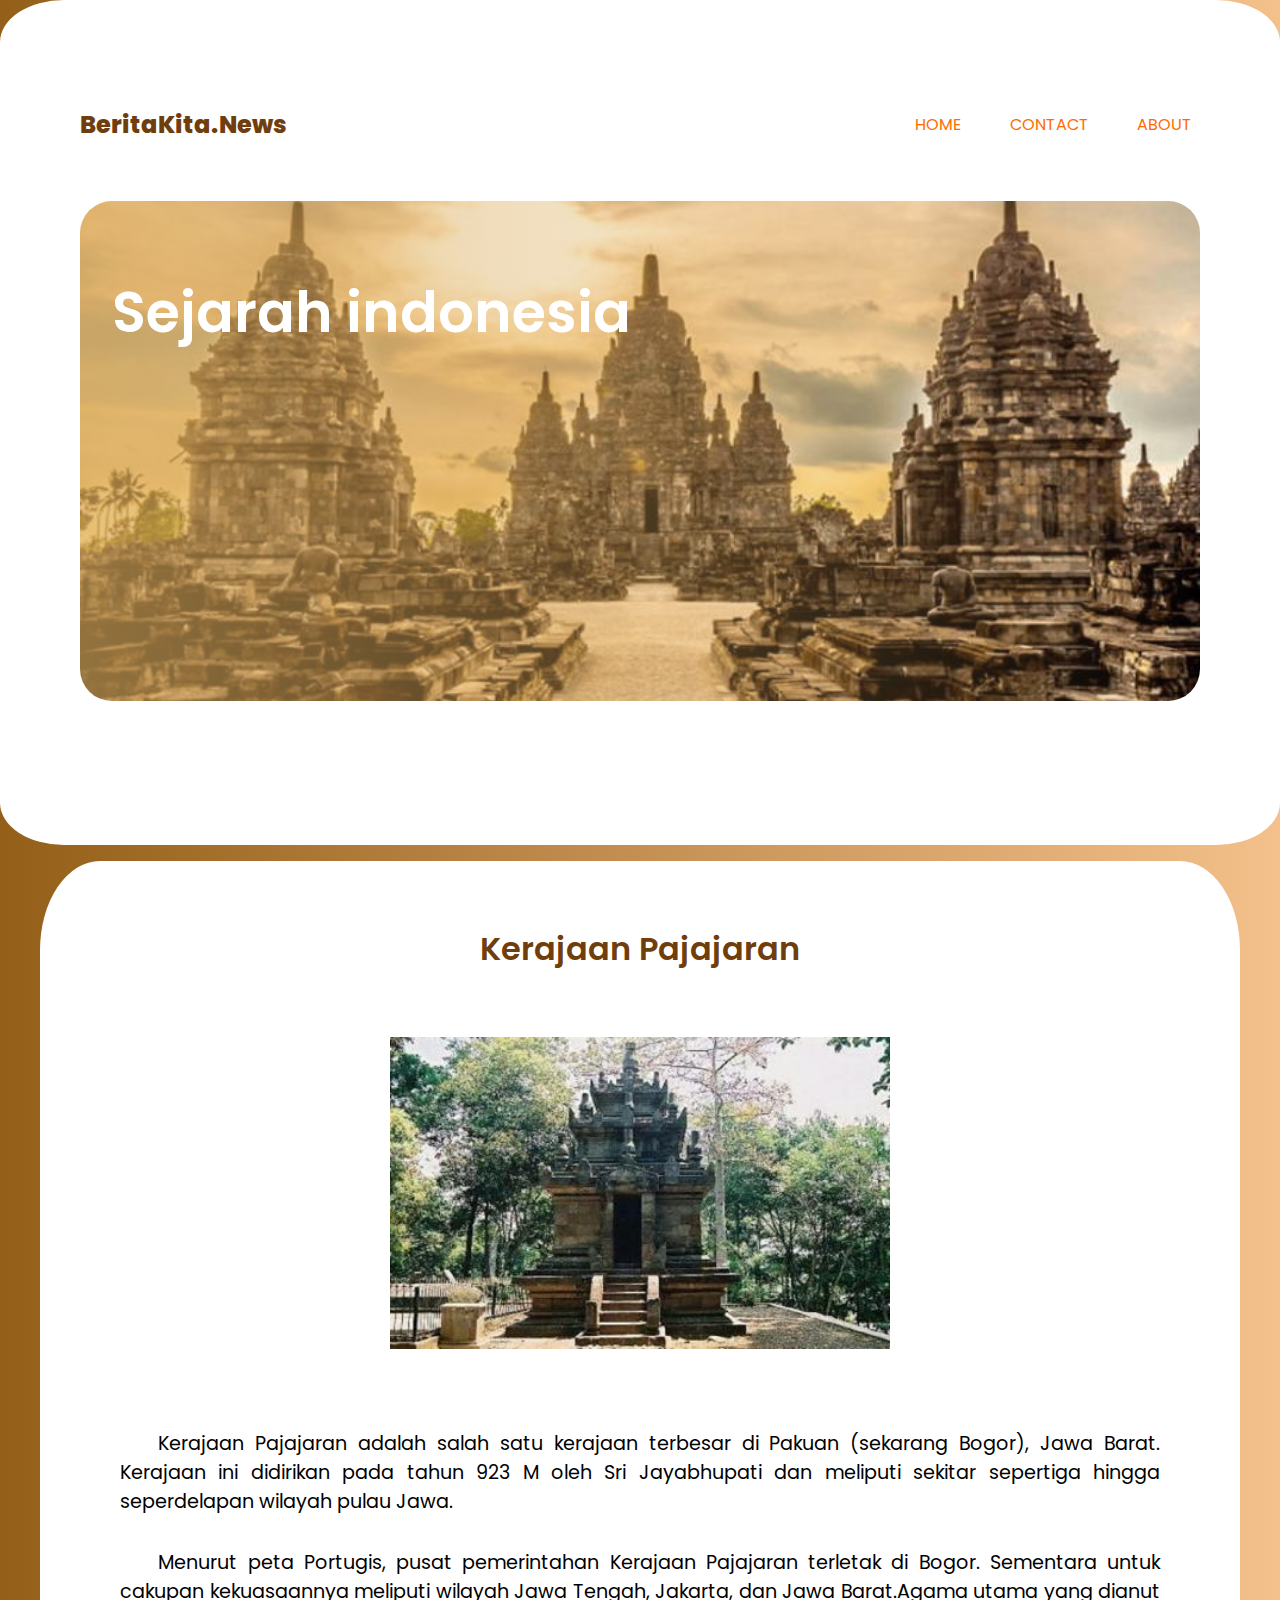
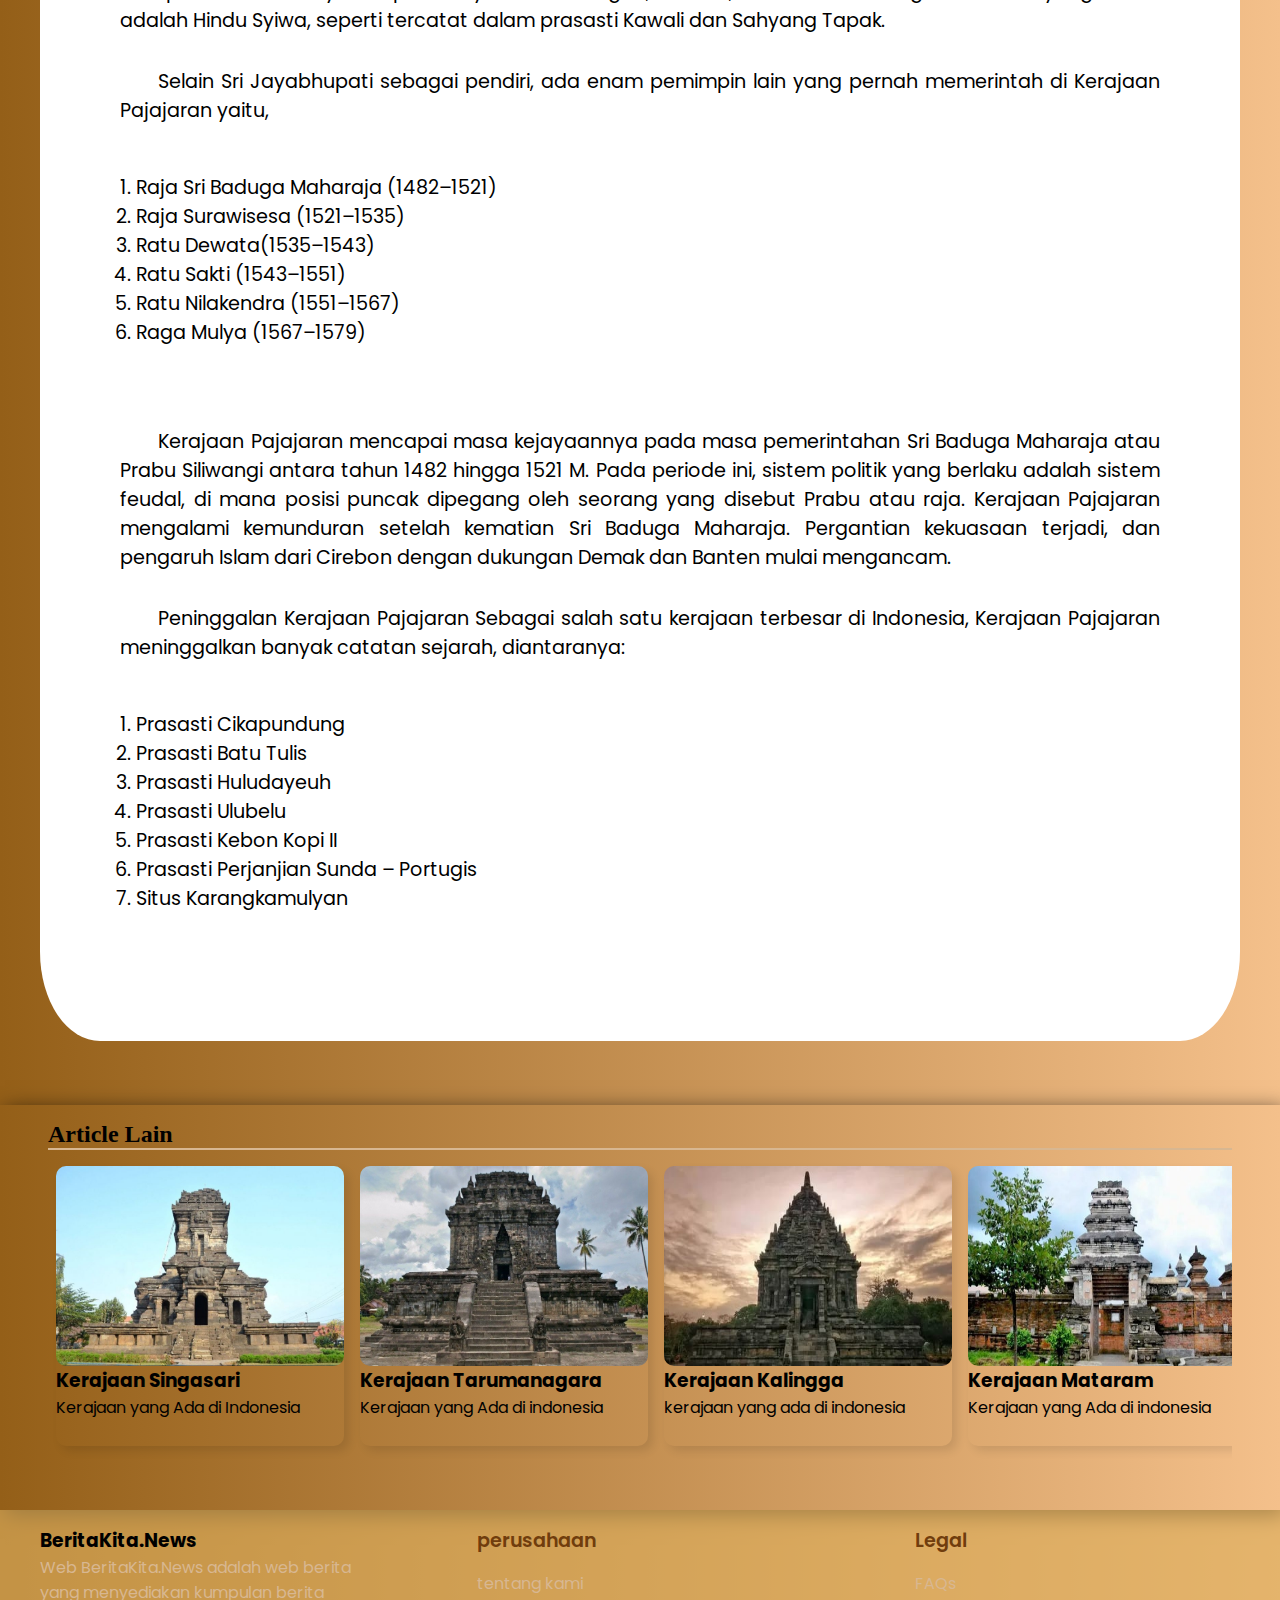
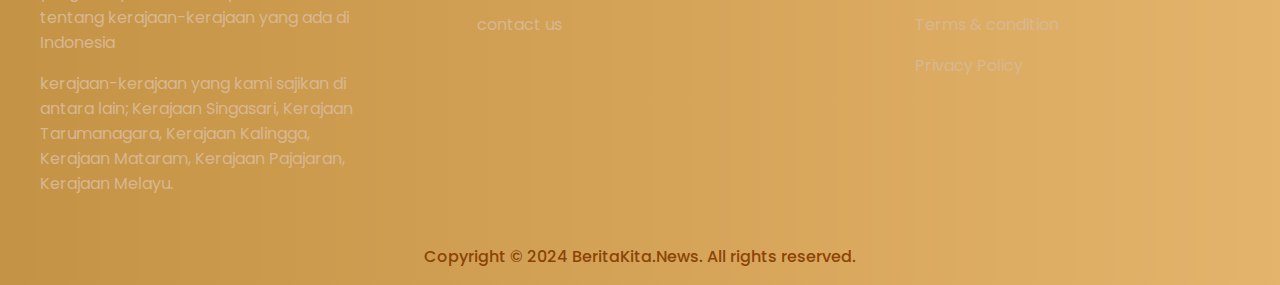
<file: kerajaan5.html>
<!DOCTYPE html>
<html lang="en">

<head>
    <meta charset="UTF-8">
    <meta name="viewport" content="width=device-width, initial-scale=1.0">
    <title>Skibidi</title>
    <link rel="stylesheet" href="kerajaan.css">
</head>

<body>
    <div class="background_container">
        <nav>
            <div class="nav_logo">BeritaKita.News</div>
            <ul type="none">
                <li class="nav_links">
                    <a href="index.html">HOME</a>
                    <a href="contact.html">CONTACT</a>
                    <a href="about.html">ABOUT</a>
                </li>
            </ul>
        </nav>
        <header class="section_container header_container">
            <div class="header_image_container">
                <div class="header_content">
                    <h1>Sejarah indonesia</h1>
                </div>
            </div>
        </header>
    </div>
    <section class="section_container">
        <div class="background_container">
            <h2 class="section_header">Kerajaan Pajajaran</h2>
            <div class="image">
                <img src="kerajaan1.jpeg" alt="Pajajaran">
            </div>
            <div class="isi">
                <p>
                    Kerajaan Pajajaran adalah salah satu kerajaan terbesar di Pakuan (sekarang Bogor), Jawa Barat.
                    Kerajaan ini didirikan pada tahun 923 M oleh Sri Jayabhupati dan meliputi sekitar sepertiga hingga
                    seperdelapan wilayah pulau Jawa.
                </p>
                <p>
                    Menurut peta Portugis, pusat pemerintahan Kerajaan Pajajaran terletak di Bogor. Sementara untuk
                    cakupan kekuasaannya meliputi wilayah Jawa Tengah, Jakarta, dan Jawa Barat.Agama utama yang dianut
                    adalah Hindu Syiwa, seperti tercatat dalam prasasti Kawali dan Sahyang Tapak.
                </p>
                <p>
                    Selain Sri Jayabhupati sebagai pendiri, ada enam pemimpin lain yang pernah memerintah di Kerajaan
                    Pajajaran yaitu,
                <ol class="isi ol">
                    <li class="isi li">Raja Sri Baduga Maharaja (1482–1521)</li>
                    <li class="isi li"> Raja Surawisesa (1521–1535)</li>
                    <li class="isi li"> Ratu Dewata(1535–1543)</li>
                    <li class="isi li">Ratu Sakti (1543–1551)</li>
                    <li class="isi li"> Ratu Nilakendra (1551–1567)</li>
                    <li class="isi li">Raga Mulya (1567–1579)</li>
                </ol>
                </p>
                <p>
                    Kerajaan Pajajaran mencapai masa kejayaannya pada masa pemerintahan Sri Baduga Maharaja atau Prabu
                    Siliwangi antara tahun 1482 hingga 1521 M.
                    Pada periode ini, sistem politik yang berlaku adalah sistem feudal, di mana posisi puncak dipegang
                    oleh seorang yang disebut Prabu atau raja.
                    Kerajaan Pajajaran mengalami kemunduran setelah kematian Sri Baduga Maharaja. Pergantian kekuasaan
                    terjadi, dan pengaruh Islam dari Cirebon dengan dukungan Demak dan Banten mulai mengancam.
                </p>
                <p>
                    Peninggalan Kerajaan Pajajaran Sebagai salah satu kerajaan terbesar di Indonesia, Kerajaan Pajajaran
                    meninggalkan banyak catatan sejarah, diantaranya:
                <ol class="isi ol">
                    <li class="isi li"> Prasasti Cikapundung </li>
                    <li class="isi li"> Prasasti Batu Tulis</li>
                    <li class="isi li"> Prasasti Huludayeuh</li>
                    <li class="isi li"> Prasasti Ulubelu</li>
                    <li class="isi li"> Prasasti Kebon Kopi II</li>
                    <li class="isi li"> Prasasti Perjanjian Sunda – Portugis</li>
                    <li class="isi li"> Situs Karangkamulyan</li>
                </ol>
                </p>
            </div>
        </div>
    </section>
    <section class="overlow">
        <h2>Article Lain</h2>
        <div class="flow">
            <a href="kerajaan1.html">
                <div class="card">
                    <div class="card_art">
                        <img src="kerajaan3.jpeg" alt="Singasari">
                    </div>
                    <div class="card_article">
                        <h3>
                            Kerajaan Singasari
                        </h3>
                        <p>
                            Kerajaan yang Ada di Indonesia
                        </p>
                    </div>
                </div>
            </a>
            <a href="kerajaan2.html">
                <div class="card">
                    <div class="card_art">
                        <img src="kerajaan 7.jpeg" alt="Tarumanagara">
                    </div>
                    <div class="card_article">
                        <h3>
                            Kerajaan Tarumanagara
                        </h3>
                        <p>
                            Kerajaan yang Ada di indonesia
                        </p>
                    </div>
                </div>
            </a>
            <a href="kerajaan3.html">
                <div class="card">
                    <div class="card_art">
                        <img src="kerajaan2.jpeg" alt="kalingga">
                    </div>
                    <div class="card_article">
                        <h3>
                            Kerajaan Kalingga
                        </h3>
                        <p>
                            kerajaan yang ada di indonesia
                        </p>
                    </div>
                </div>
            </a>
            <a href="kerajaan4.html">
                <div class="card">
                    <div class="card_art">
                        <img src="kerajaan5.jpeg" alt="Mataram">
                    </div>
                    <div class="card_article">
                        <h3>
                            Kerajaan Mataram
                        </h3>
                        <p>
                            Kerajaan yang Ada di indonesia
                        </p>
                    </div>
                </div>
            </a>
            <a href="kerajaan6.html">
                <div class="card">
                    <div class="card_art">
                        <img src="kerajaan4.jpeg" alt="Melayu">
                    </div>
                    <div class="card_article">
                        <h3>
                            Kerajaan Melayu
                        </h3>
                        <p>
                            Kerajaan yang Ada di Indonesia
                        </p>
                    </div>
                </div>
            </a>
        </div>
    </section>
    <footer class="footer">
        <div class="section_container footer_container">
            <div class="footer_col">
                <h3>BeritaKita.News</h3>
                <p>
                    Web BeritaKita.News adalah web berita yang
                    menyediakan kumpulan berita tentang kerajaan-kerajaan yang ada di Indonesia
                </p>
                <p>
                    kerajaan-kerajaan yang kami sajikan di antara lain; Kerajaan Singasari, Kerajaan Tarumanagara, 
                    Kerajaan Kalingga, Kerajaan Mataram, Kerajaan Pajajaran, Kerajaan Melayu.
                </p>
            </div>
            <div class="footer_col">
                <h4>perusahaan</h4>
                <p>tentang kami</p>
                <p>contact us</p>
            </div>
            <div class="footer_col">
                <h4>Legal</h4>
                <p>FAQs</p>
                <p>Terms & condition</p>
                <p>Privacy Policy</p>
            </div>
        </div>
        <div class="footer_bar">
            Copyright &copy; 2024 BeritaKita.News. All rights reserved.
        </div>
    </footer>

</body>

</html>
</file>
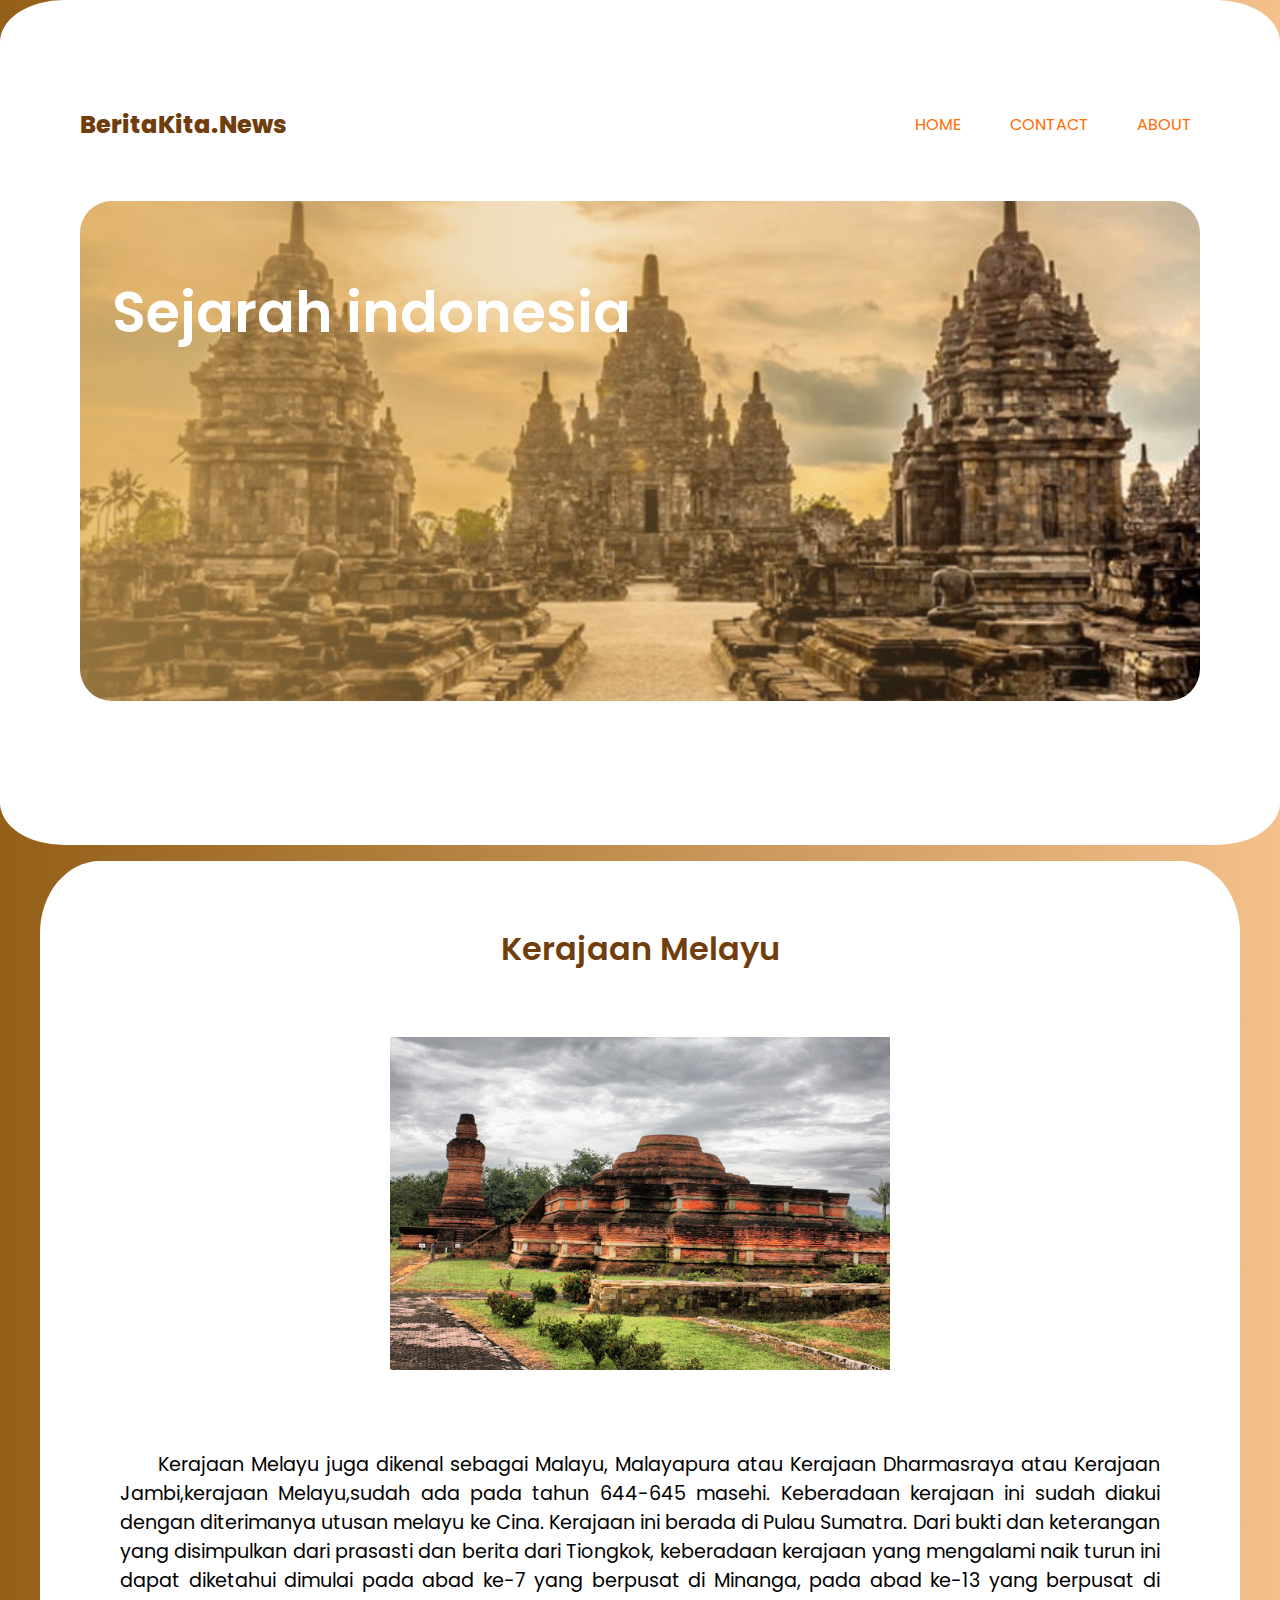
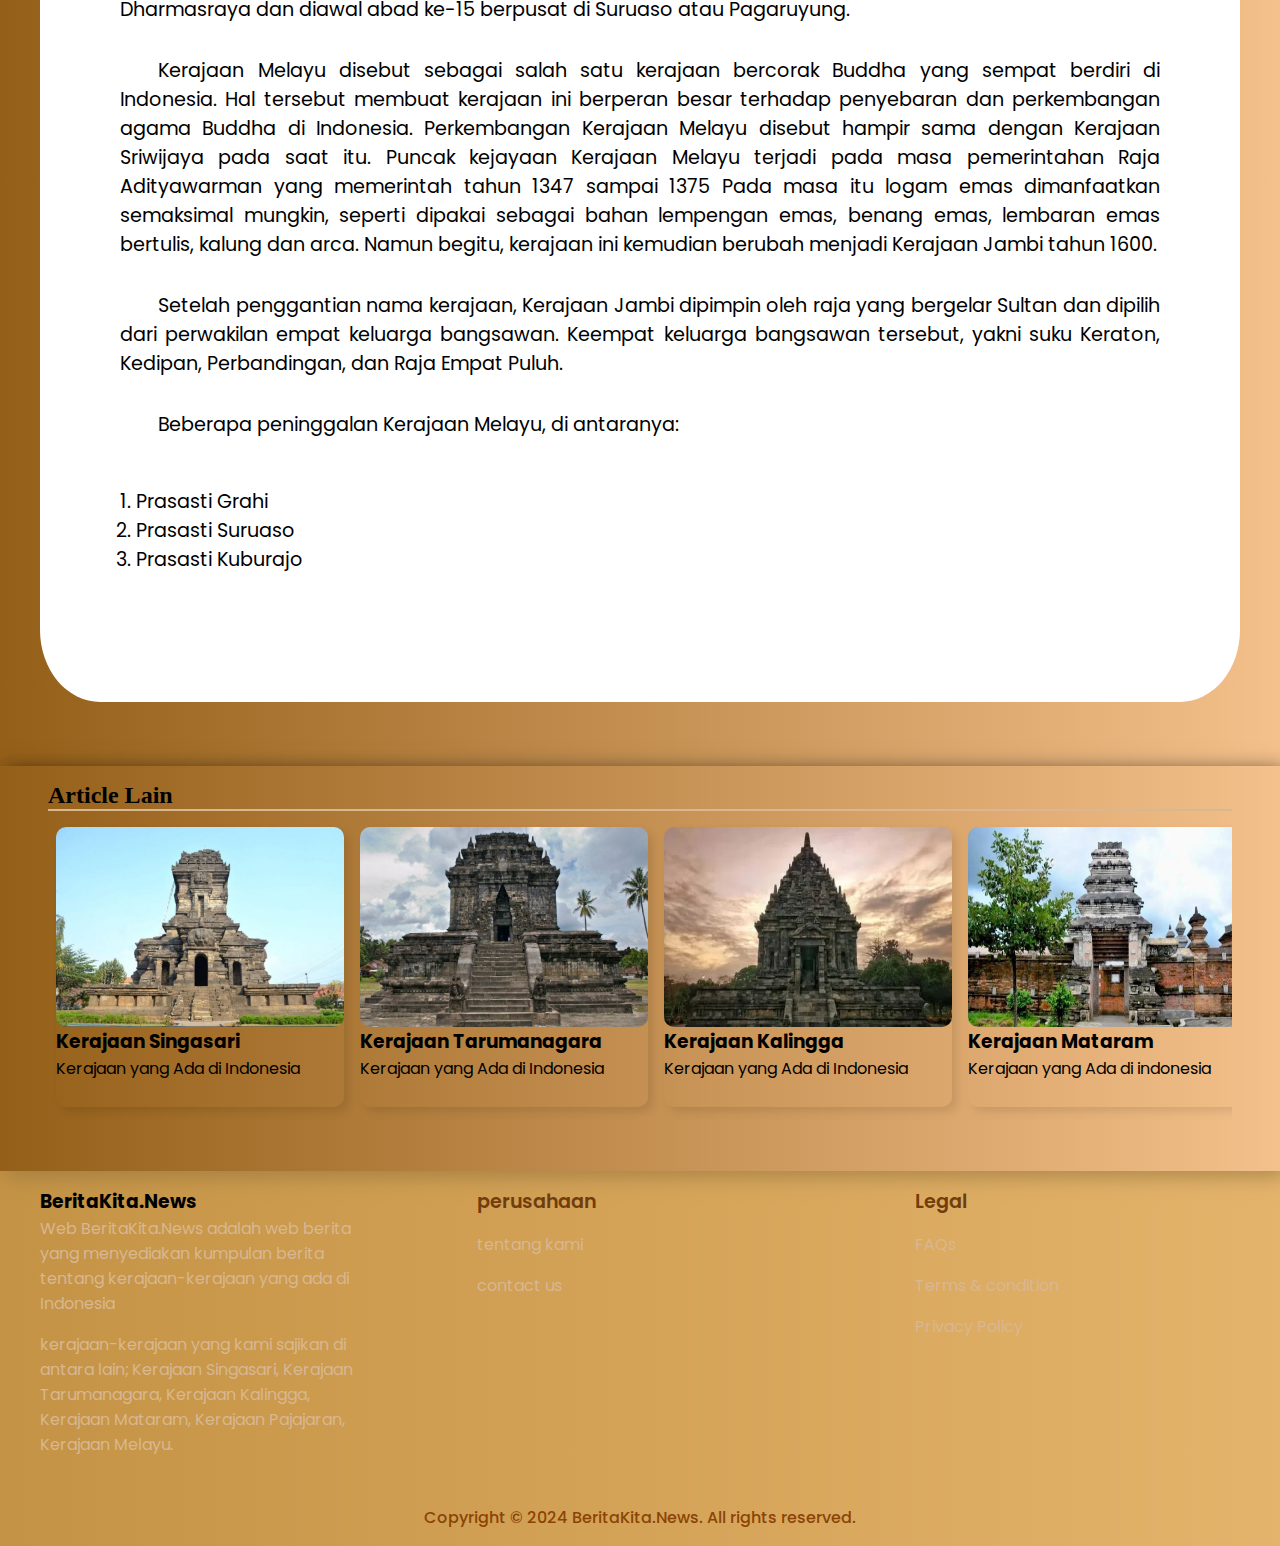
<file: kerajaan6.html>
<!DOCTYPE html>
<html lang="en">

<head>
    <meta charset="UTF-8">
    <meta name="viewport" content="width=device-width, initial-scale=1.0">
    <title>Skibidi</title>
    <link rel="stylesheet" href="kerajaan.css">
</head>

<body>
    <div class="background_container">
        <nav>
            <div class="nav_logo">BeritaKita.News</div>
            <ul type="none">
                <li class="nav_links">
                    <a href="index.html">HOME</a>
                    <a href="contact.html">CONTACT</a>
                    <a href="about.html">ABOUT</a>
                </li>
            </ul>
        </nav>
        <header class="section_container header_container">
            <div class="header_image_container">
                <div class="header_content">
                    <h1>Sejarah indonesia</h1>
                </div>
            </div>
        </header>
    </div>
    <section class="section_container">
        <div class="background_container">
            <h2 class="section_header">Kerajaan Melayu</h2>
            <div class="image">
                <img src="kerajaan4.jpeg" alt="Singasari">
            </div>
            <div class="isi">
                <p>
                    Kerajaan Melayu juga dikenal sebagai Malayu, Malayapura atau Kerajaan Dharmasraya atau Kerajaan
                    Jambi,kerajaan Melayu,sudah ada pada tahun 644-645 masehi. Keberadaan kerajaan ini sudah diakui
                    dengan diterimanya utusan melayu ke Cina. Kerajaan ini berada di Pulau Sumatra. Dari bukti dan
                    keterangan yang disimpulkan dari prasasti dan berita dari Tiongkok, keberadaan kerajaan yang
                    mengalami naik turun ini dapat diketahui dimulai pada abad ke-7 yang berpusat di Minanga, pada abad
                    ke-13 yang berpusat di Dharmasraya dan diawal abad ke-15 berpusat di Suruaso atau Pagaruyung.
                </p>
                <p>
                    Kerajaan Melayu disebut sebagai salah satu kerajaan bercorak Buddha yang sempat berdiri di
                    Indonesia. Hal tersebut membuat kerajaan ini berperan besar terhadap penyebaran dan perkembangan
                    agama Buddha di Indonesia. Perkembangan Kerajaan Melayu disebut hampir sama dengan Kerajaan
                    Sriwijaya pada saat itu.
                    Puncak kejayaan Kerajaan Melayu terjadi pada masa pemerintahan Raja Adityawarman yang memerintah
                    tahun 1347 sampai 1375 Pada masa itu logam emas dimanfaatkan semaksimal mungkin, seperti dipakai
                    sebagai bahan lempengan emas, benang emas, lembaran emas bertulis, kalung dan arca. Namun begitu,
                    kerajaan ini kemudian berubah menjadi Kerajaan Jambi tahun 1600.
                </p>
                <p>
                    Setelah penggantian nama kerajaan, Kerajaan Jambi dipimpin oleh raja yang bergelar Sultan dan
                    dipilih dari perwakilan empat keluarga bangsawan. Keempat keluarga bangsawan tersebut, yakni suku
                    Keraton, Kedipan, Perbandingan, dan Raja Empat Puluh.
                </p>
                <p>
                    Beberapa peninggalan Kerajaan Melayu, di antaranya:
                <ol class="isi ol">
                    <li class="isi li"> Prasasti Grahi </li>
                    <li class="isi li"> Prasasti Suruaso</li>
                    <li class="isi li"> Prasasti Kuburajo</li>
                </ol>
                </p>
            </div>
        </div>
    </section>
    <section class="overlow">
        <h2>Article Lain</h2>
        <div class="flow">
            <a href="kerajaan 1.html">
                <div class="card">
                    <div class="card_art">
                        <img src="kerajaan3.jpeg" alt=" Kerajaan Singasari">
                    </div>
                    <div class="card_article">
                        <h3>
                            Kerajaan Singasari
                        </h3>
                        <p>
                            Kerajaan yang Ada di Indonesia
                        </p>
                    </div>
                </div>
            </a>
            <a href="kerajaan 2.html">
                <div class="card">
                    <div class="card_art">
                        <img src="kerajaan 7.jpeg" alt=" Kerajaan Tarumanagara">
                    </div>
                    <div class="card_article">
                        <h3>
                            Kerajaan Tarumanagara
                        </h3>
                        <p>
                            Kerajaan yang Ada di Indonesia
                        </p>
                    </div>
                </div>
            </a>
            <a href="kerajaan 3.html">
                <div class="card">
                    <div class="card_art">
                        <img src="kerajaan2.jpeg" alt="Kerajaan Kalingga">
                    </div>
                    <div class="card_article">
                        <h3>
                            Kerajaan Kalingga
                        </h3>
                        <p>
                            Kerajaan yang Ada di Indonesia
                        </p>
                    </div>
                </div>
            </a>
            <a href="kerajaan 4.html">
                <div class="card">
                    <div class="card_art">
                        <img src="kerajaan5.jpeg" alt="Kerajaan Mataram">
                    </div>
                    <div class="card_article">
                        <h3>
                            Kerajaan Mataram
                        </h3>
                        <p>
                            Kerajaan yang Ada di indonesia
                        </p>
                    </div>
                </div>
            </a>
            <a href="kerajaan 5.html">
                <div class="card">
                    <div class="card_art">
                        <img src="kerajaan1.jpeg" alt="kerajaan Pajajaran">
                    </div>
                    <div class="card_article">
                        <h3>
                            Kerajaan Pajajaran
                        </h3>
                        <p>
                            Kerajaan yang Ada di indonesia
                        </p>
                    </div>
                </div>
            </a>
        </div>
    </section>
    <footer class="footer">
        <div class="section_container footer_container">
            <div class="footer_col">
                <h3>BeritaKita.News</h3>
                <p>
                    Web BeritaKita.News adalah web berita yang
                    menyediakan kumpulan berita tentang kerajaan-kerajaan yang ada di Indonesia
                </p>
                <p>
                    kerajaan-kerajaan yang kami sajikan di antara lain; Kerajaan Singasari, Kerajaan Tarumanagara, 
                    Kerajaan Kalingga, Kerajaan Mataram, Kerajaan Pajajaran, Kerajaan Melayu.
                </p>
            </div>
            <div class="footer_col">
                <h4>perusahaan</h4>
                <p>tentang kami</p>
                <p>contact us</p>
            </div>
            <div class="footer_col">
                <h4>Legal</h4>
                <p>FAQs</p>
                <p>Terms & condition</p>
                <p>Privacy Policy</p>
            </div>
        </div>
        <div class="footer_bar">
            Copyright &copy; 2024 BeritaKita.News. All rights reserved.
        </div>
    </footer>

</body>

</html>
</file>
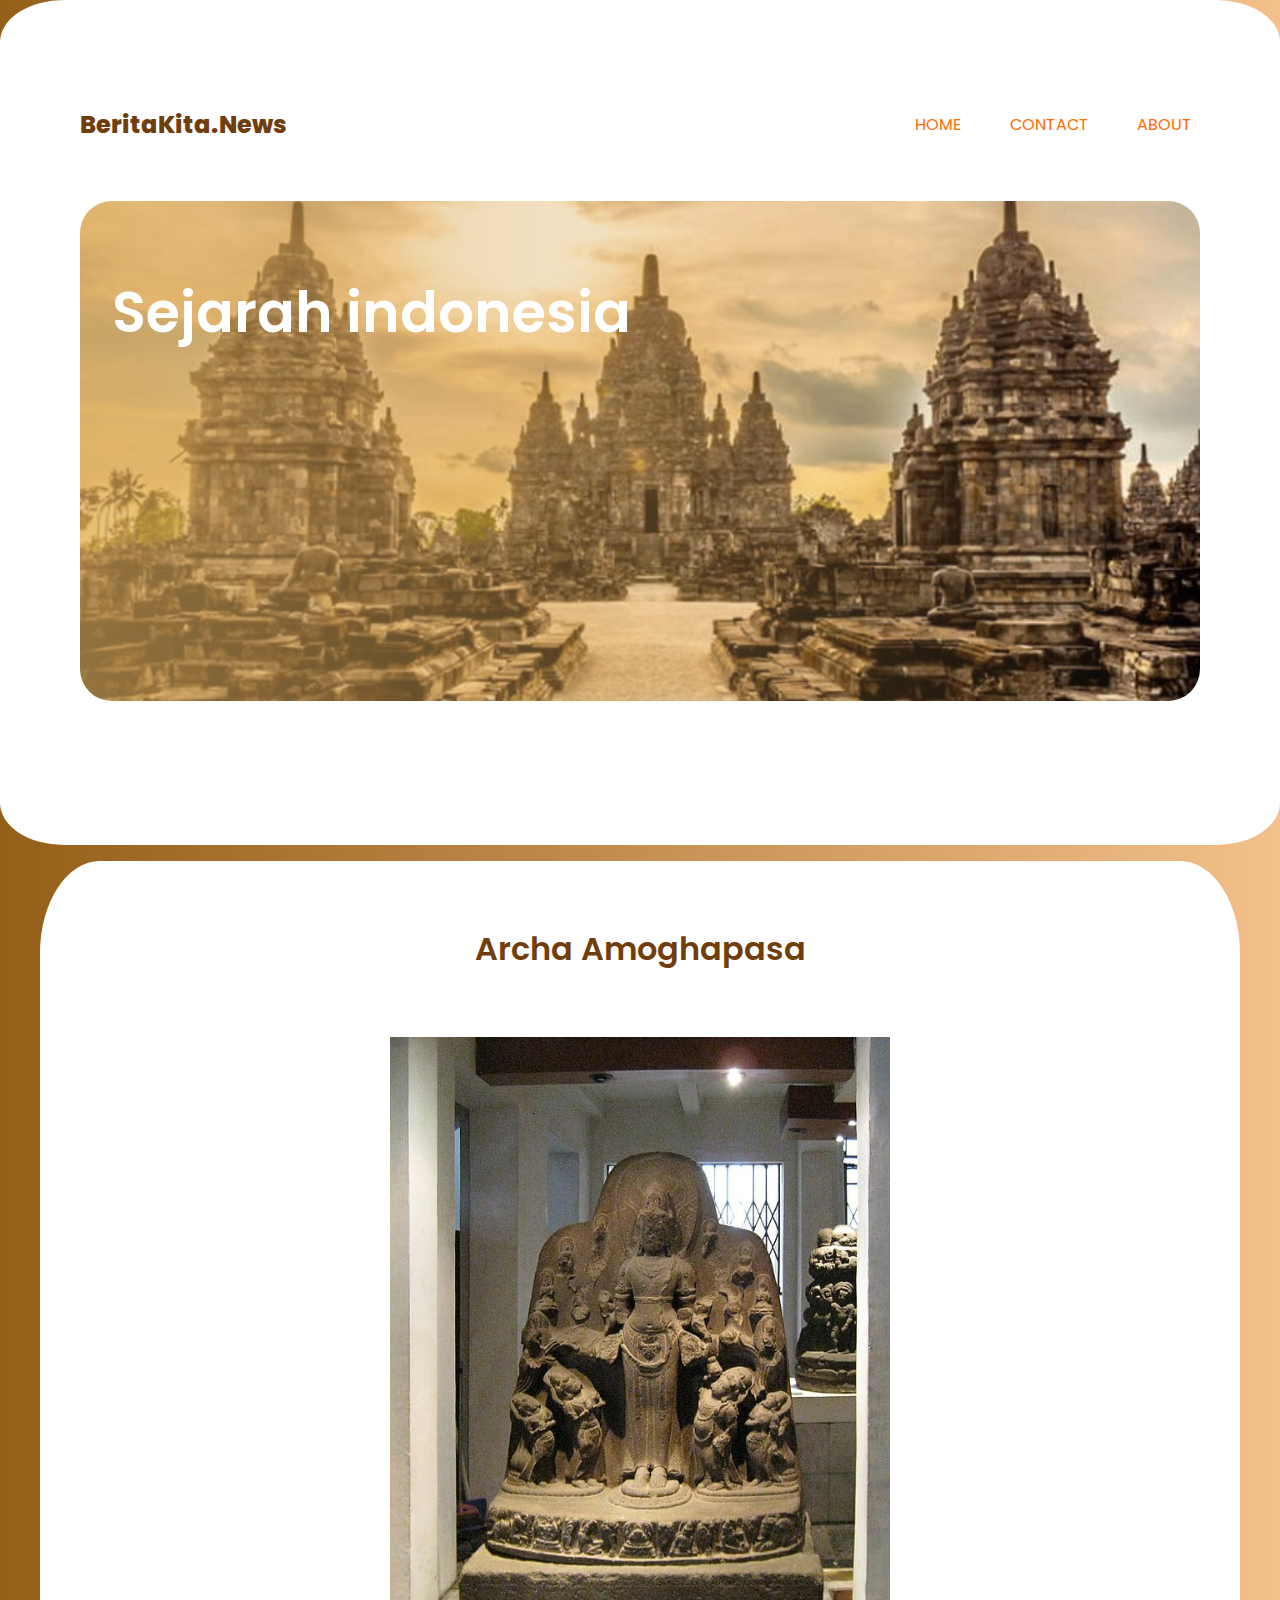
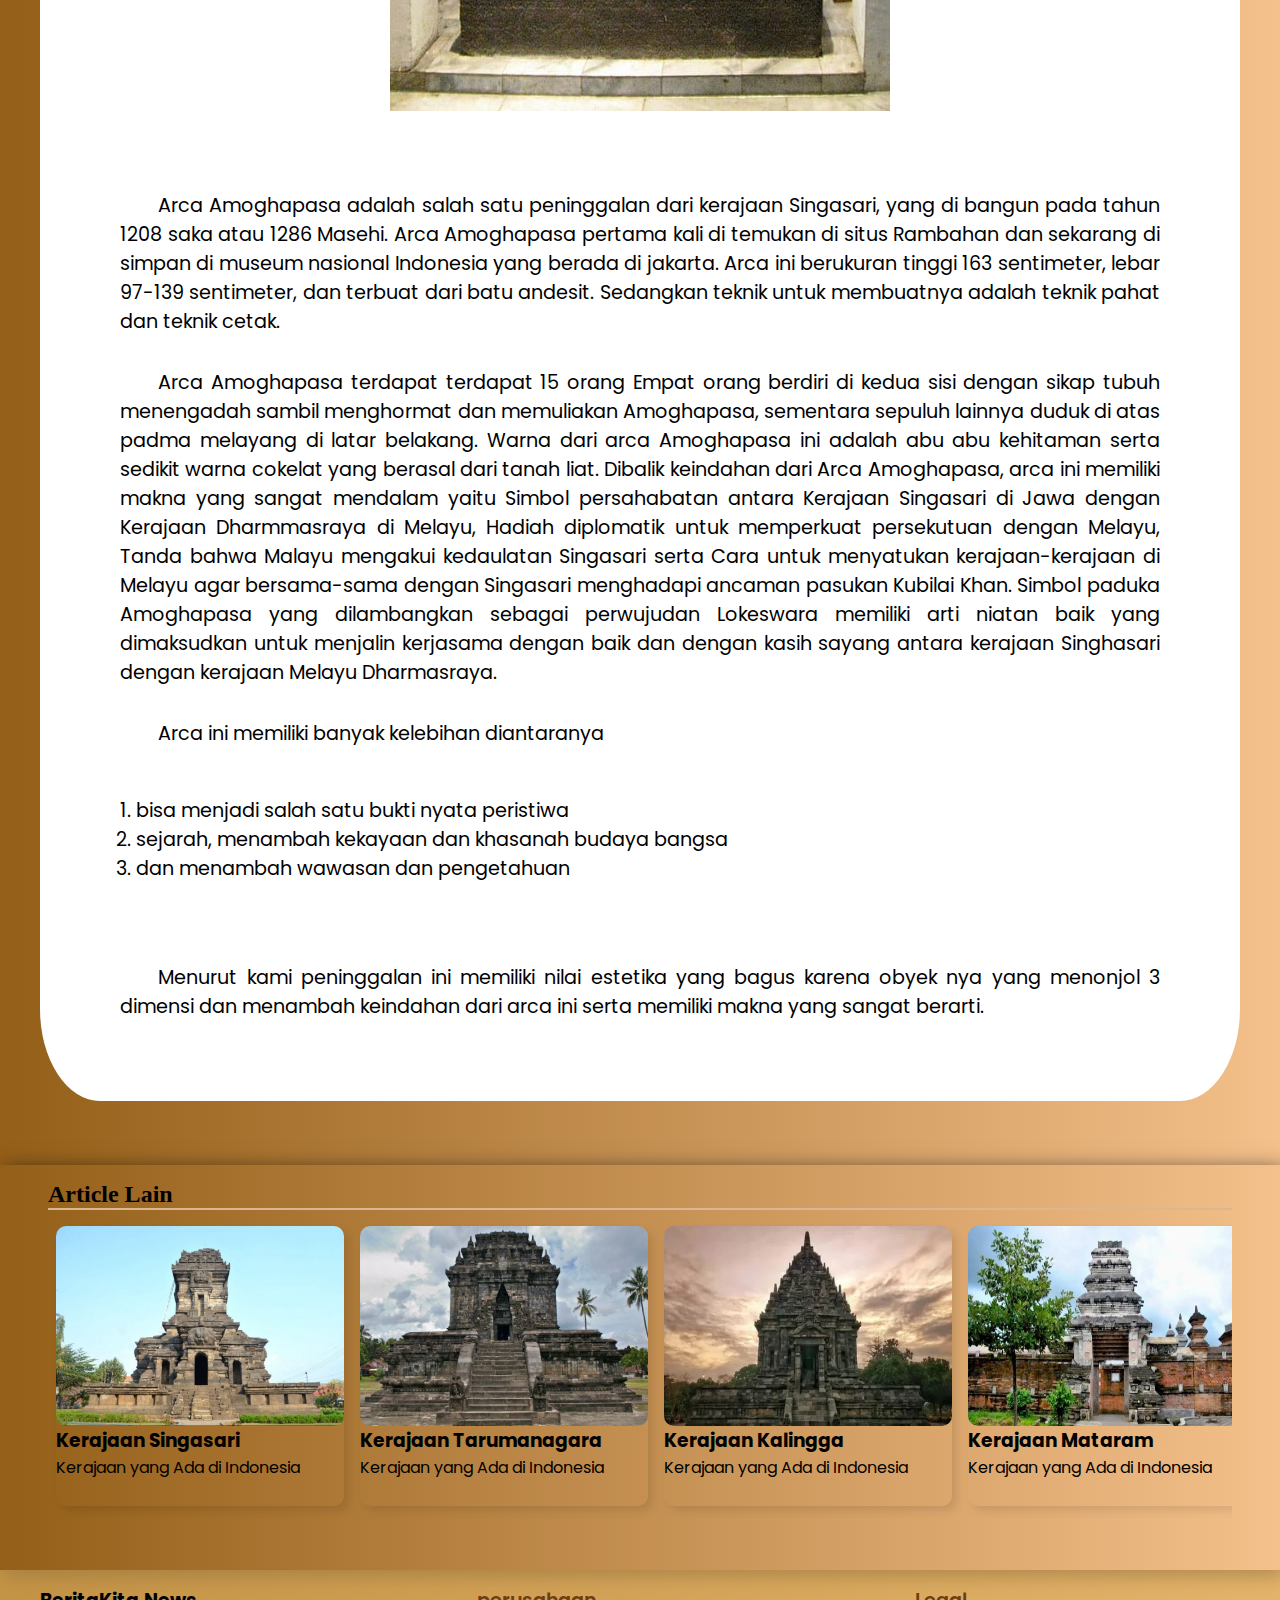
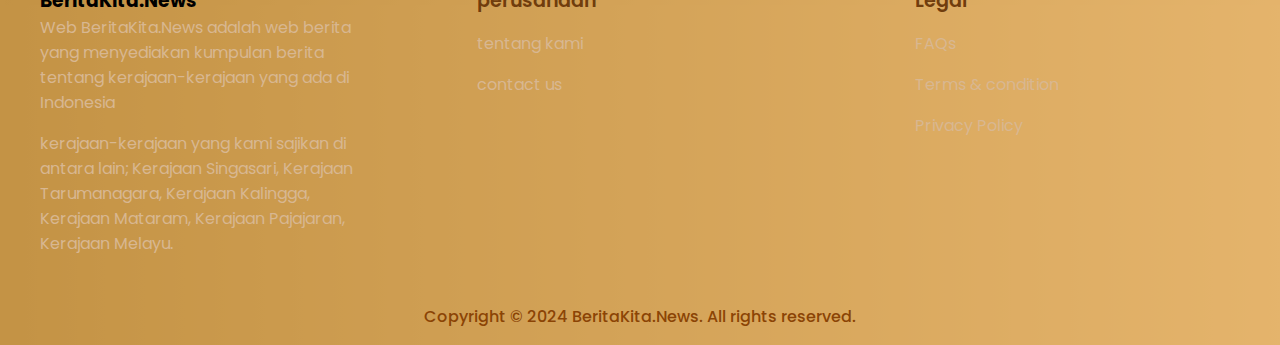
<file: singasari.html>
<!DOCTYPE html>
<html lang="en">

<head>
    <meta charset="UTF-8">
    <meta name="viewport" content="width=device-width, initial-scale=1.0">
    <title>Skibidi</title>
    <link rel="stylesheet" href="kerajaan.css">
</head>

<body>
    <div class="background_container">
        <nav>
            <div class="nav_logo">BeritaKita.News</div>
            <ul type="none">
                <li class="nav_links">
                    <a href="index.html">HOME</a>
                    <a href="contact.html">CONTACT</a>
                    <a href="about.html">ABOUT</a>
                </li>
            </ul>
        </nav>
        <header class="section_container header_container">
            <div class="header_image_container">
                <div class="header_content">
                    <h1>Sejarah indonesia</h1>
                </div>
            </div>
        </header>
    </div>
    <section class="section_container">
        <div class="background_container">
            <h2 class="section_header">Archa Amoghapasa</h2>
            <div class="image">
                <img src="kerajaan6.jpeg" alt="Archa Amoghapasa">
            </div>
            <div class="isi">
                <p>
                    Arca Amoghapasa adalah salah satu peninggalan dari kerajaan Singasari, yang di bangun pada tahun
                    1208 saka atau 1286 Masehi. Arca Amoghapasa pertama kali di temukan di situs Rambahan dan sekarang
                    di simpan di museum nasional Indonesia yang berada di jakarta. Arca ini berukuran tinggi 163
                    sentimeter, lebar 97-139 sentimeter, dan terbuat dari batu andesit. Sedangkan teknik untuk
                    membuatnya adalah teknik pahat dan teknik cetak.
                </p>
                <p>
                    Arca Amoghapasa terdapat terdapat 15 orang Empat orang berdiri di kedua sisi dengan sikap tubuh
                    menengadah sambil menghormat dan memuliakan Amoghapasa, sementara sepuluh lainnya duduk di atas
                    padma melayang di latar belakang. Warna dari arca Amoghapasa ini adalah abu abu kehitaman serta
                    sedikit warna cokelat yang berasal dari tanah liat.
                    Dibalik keindahan dari Arca Amoghapasa, arca ini memiliki makna yang sangat mendalam yaitu Simbol
                    persahabatan antara Kerajaan Singasari di Jawa dengan Kerajaan Dharmmasraya di Melayu, Hadiah
                    diplomatik untuk memperkuat persekutuan dengan Melayu, Tanda bahwa Malayu mengakui kedaulatan
                    Singasari serta Cara untuk menyatukan kerajaan-kerajaan di Melayu agar bersama-sama dengan Singasari
                    menghadapi ancaman pasukan Kubilai Khan. Simbol paduka Amoghapasa yang dilambangkan sebagai
                    perwujudan Lokeswara memiliki arti niatan baik yang dimaksudkan untuk menjalin kerjasama dengan baik
                    dan dengan kasih sayang antara kerajaan Singhasari dengan kerajaan Melayu Dharmasraya.
                </p>
                <p>
                    Arca ini memiliki banyak kelebihan diantaranya
                <ol class="isi ol">
                    <li class="isi li">bisa menjadi salah satu bukti nyata peristiwa</li>
                    <li class="isi li">sejarah, menambah kekayaan dan khasanah budaya bangsa</li>
                    <li class="isi li">dan menambah wawasan dan pengetahuan</li>
                </ol>
                </p>
                <p>
                    Menurut kami peninggalan ini memiliki nilai estetika yang bagus karena obyek nya yang menonjol 3
                    dimensi dan
                    menambah keindahan dari arca ini serta memiliki makna yang sangat berarti.
                </p>

            </div>
        </div>
    </section>
    <section class="overlow">
        <h2>Article Lain</h2>
        <div class="flow">
            <a href="kerajaan1.html">
                <div class="card">
                    <div class="card_art">
                        <img src="kerajaan3.jpeg" alt=" Kerajaan Singasari">
                    </div>
                    <div class="card_article">
                        <h3>
                            Kerajaan Singasari
                        </h3>
                        <p>
                            Kerajaan yang Ada di Indonesia
                        </p>
                    </div>
                </div>
            </a>
            <a href="kerajaan2.html">
                <div class="card">
                    <div class="card_art">
                        <img src="kerajaan 7.jpeg" alt=" Kerajaan Tarumanagara">
                    </div>
                    <div class="card_article">
                        <h3>
                            Kerajaan Tarumanagara
                        </h3>
                        <p>
                            Kerajaan yang Ada di Indonesia
                        </p>
                    </div>
                </div>
            </a>
            <a href="kerajaan3.html">
                <div class="card">
                    <div class="card_art">
                        <img src="kerajaan2.jpeg" alt="Kerajaan Kalingga">
                    </div>
                    <div class="card_article">
                        <h3>
                            Kerajaan Kalingga
                        </h3>
                        <p>
                            Kerajaan yang Ada di Indonesia
                        </p>
                    </div>
                </div>
            </a>
            <a href="kerajaan4.html">
                <div class="card">
                    <div class="card_art">
                        <img src="kerajaan5.jpeg" alt=" Kerajaan Mataram">
                    </div>
                    <div class="card_article">
                        <h3>
                            Kerajaan Mataram
                        </h3>
                        <p>
                            Kerajaan yang Ada di Indonesia
                        </p>
                    </div>
                </div>
            </a>
            <a href="kerajaan6.html">
                <div class="card">
                    <div class="card_art">
                        <img src="kerajaan4.jpeg" alt=" Kerajaan Melayu">
                    </div>
                    <div class="card_article">
                        <h3>
                            Kerajaan Melayu
                        </h3>
                        <p>
                            Kerajaan yang Ada di Indonesia
                        </p>
                    </div>
                </div>
            </a>
        </div>
    </section>
    <footer class="footer">
        <div class="section_container footer_container">
            <div class="footer_col">
                <h3>BeritaKita.News</h3>
                <p>
                    Web BeritaKita.News adalah web berita yang
                    menyediakan kumpulan berita tentang kerajaan-kerajaan yang ada di Indonesia
                </p>
                <p>
                    kerajaan-kerajaan yang kami sajikan di antara lain; Kerajaan Singasari, Kerajaan Tarumanagara, 
                    Kerajaan Kalingga, Kerajaan Mataram, Kerajaan Pajajaran, Kerajaan Melayu.
                </p>
            </div>
            <div class="footer_col">
                <h4>perusahaan</h4>
                <p>tentang kami</p>
                <p>contact us</p>
            </div>
            <div class="footer_col">
                <h4>Legal</h4>
                <p>FAQs</p>
                <p>Terms & condition</p>
                <p>Privacy Policy</p>
            </div>
        </div>
        <div class="footer_bar">
            Copyright &copy; 2024 BeritaKita.News. All rights reserved.
        </div>
    </footer>

</body>

</html>
</file>
<file: style.css>
@import url('https://fonts.googleapis.com/css2?family=Poppins:ital,wght@0,100;0,200;0,300;0,400;0,500;0,600;0,700;0,800;0,900;1,100;1,200;1,300;1,400;1,500;1,600;1,700;1,800;1,900&display=swap');

:root {
    --primary_color: rgb(255, 107, 1);
    --primary_color_dark: rgb(139, 68, 5);
    --text_dark: rgb(112, 61, 13);
    --text_light: rgb(216, 183, 145);
    --extra_light: rgb(249, 218, 190);
    --max_width: 1200px;
    --width: 1rem;

}

* {
    margin: 0;
    padding: 0;
    box-sizing: border-box 0;

}

.section_container {
    max-width: var(--max_width);
    margin: auto;
    padding: 5rem 1rem;
}

.section_header {
    font-size: 2rem;
    font-weight: 600;
    color: var(--text_dark);
    text-align: center;
}

img {
    width: 100%;
    display: flex;
}

body {
    font-family: "Poppins", sans-serif;
    background: linear-gradient(to right,
            #945f18,
            #f4c08b);
}

.background_container {
    max-width: var(--max_width);
    background-color: white;
    margin: auto;
    border-radius: 5%;
    padding: 4rem;
   
}



nav {
    max-width: var(--max_width);
    margin: auto;
    padding: 2rem 1rem;
    display: flex;
    align-items: center;
    justify-content: space-between;
   
}

.nav_logo {
    font-size: 1.5rem;
    font-weight: 800;
    color: var(--text_dark);
}

.nav_links {
    list-style: none;
    display: flex;
    gap: 2rem;
}

nav a {
    text-decoration: none;
    color: var(--primary_color);
    padding: 1rem 0.5rem;
    position: relative;
    transition: transform 0.3s;


}

nav a:hover {
    background-color: rgb(237, 201, 138);
    padding: 1rem 0.5rem;
    transition: all 0.3s;

}

nav a::after {
    content: '';
    display: block;
    background-color: rgb(255, 128, 9);
    width: 100%;
    height: 2px;
    left: 0;
    right: 0;
    position: absolute;
    transition: all 0.3s;
    transform: scaleX(0);
}

nav a:hover::after {
    transform: scale(1);
}

.header_container {
    padding: 1rem 1rem 5rem 1rem;
}

.header_image_container {
    position: relative;
    min-height: 500px;
    background-image: linear-gradient(to right,
            rgba(220, 173, 92, 0.664),
            rgba(190, 163, 104, 0)),
        url("header.jpeg");
    background-position: center center;
    background-size: cover;
    background-repeat: no-repeat;
    border-radius: 2rem;
    max-width: var(--max_width);
    margin: auto;
}

.header_content {
    max-width: 600px;
    padding: 5rem 2rem;
    color: white;
}

.header_content h1 {
    margin-bottom: 1rem;
    font-size: 3.5rem;
    line-height: 4rem;
    font-weight: 600;
    color: var(--white);
}

.header_content p {
    color: var(--extra_light);
}

.kerajaan_grid {
    margin-top: 4rem;
    display: grid;
    grid-template-columns: repeat(3, 1fr);
    gap: 2rem;
    max-width: var(--max_width);
    background: white;
    margin: auto;
    border-radius: 5%;
    position: relative;
    
}

.kerajaan_grid a {
    text-decoration: none;
    color: black;
}

.kerajaan_img_kartu img {
    height: 250px;
    
}


.kerajaan_kartu {
    overflow: hidden;
    border-radius: 1rem;
    box-shadow: 5px 5px 20px rgba(220, 173, 92, 0.664);
    background: linear-gradient(to right,
            rgb(208, 230, 236),
            rgb(255, 228, 121));
    transition: transform 0.32s, 0.3s;
    height: 350px;
    margin: auto;
    max-width: var(--max_width);
}

.kerajaan_kartu:hover {
    background: linear-gradient(to left,
            rgb(208, 230, 236),
            rgb(255, 228, 121));
    transform: scale(1.05);
    box-shadow: 5px 5px 20px rgb(255, 228, 121);
}

.kerajaan_content {
    padding: 1rem;
}

.kerajaan_kartu_header {
    display: flex;
    align-items: center;
    justify-content: space-between;
    gap: 1rem;
    margin-bottom: 0.5rem;
}

.kerajaan_kartu_header h4 {
    font-size: 1.2rem;
    font-weight: 600;
    color: var(--text_dark);
}

.kerajaan_content p {
    color: var(--text_light);
}

.footer {
    background-color: rgba(220, 173, 92, 0.664);
}

.footer_container {
    display: grid;
    grid-template-columns: repeat(3, 1fr);
    gap: 7rem;
    max-width: var(--max_width);
    margin: auto;
}

.footer_col h4 {
    margin-bottom: 1rem;
    font-size: 1.2rem;
    font-weight: 600;
    color: var(--text_dark);
}

.footer_col p {
    margin-bottom: 1rem;
    color: var(--text_light);
    cursor: pointer;
    transition: 0.3s;
}

.footer_col p:hover {
    color: var(--text_dark);
}

.footer_bar {
    position: relative;
    max-width: var(--max_width);
    margin: auto;
    padding: 1rem;
    font-size: 1rem;
    font-weight: 500;
    color: var(--primary_color_dark);
    text-align: center;
    overflow: hidden;
}
</file>
<file: kerajaan.css>
@import url('https://fonts.googleapis.com/css2?family=Poppins:ital,wght@0,100;0,200;0,300;0,400;0,500;0,600;0,700;0,800;0,900;1,100;1,200;1,300;1,400;1,500;1,600;1,700;1,800;1,900&display=swap');

:root {
    --primary_color: rgb(255, 107, 1);
    --primary_color_dark: rgb(139, 68, 5);
    --text_dark: rgb(112, 61, 13);
    --text_light: rgb(216, 183, 145);
    --extra_light: rgb(249, 218, 190);
    --max_width: 1200px;
    --width: 1rem;

}

* {
    margin: 0;
    padding: 0;
    box-sizing: border-box 0;

}

.section_container {
    max-width: var(--max_width);
    margin: auto;
    padding: 1rem 1rem;
}

.section_header {
    font-size: 2rem;
    font-weight: 600;
    color: var(--text_dark);
    text-align: center;
}

img {
    width: 100%;
    display: flex;
}

body {
    font-family: "Poppins", sans-serif;
    background: linear-gradient(to right,
            #945f18,
            #f4c08b);
}

.background_container {
    max-width: var(--max_width);
    background-color: white;
    margin: auto;
    border-radius: 5%;
    padding: 4rem ;
    
}



nav {
    max-width: var(--max_width);
    margin: auto;
    padding: 2rem 1rem;
    display: flex;
    align-items: center;
    justify-content: space-between;
    
}

.nav_logo {
    font-size: 1.5rem;
    font-weight: 800;
    color: var(--text_dark);
}

.nav_links {
    list-style: none;
    display: flex;
    gap: 2rem;
}

nav a {
    text-decoration: none;
    color: var(--primary_color);
    padding: 1rem 0.5rem;
    position: relative;
    transition: transform 0.3s;


}

nav a:hover {
    background-color: rgb(237, 201, 138);
    padding: 1rem 0.5rem;
    transition: all 0.3s;

}

nav a::after {
    content: '';
    display: block;
    background-color: rgb(255, 128, 9);
    width: 100%;
    height: 2px;
    left: 0;
    right: 0;
    position: absolute;
    transition: all 0.3s;
    transform: scaleX(0);
}

nav a:hover::after {
    transform: scale(1);
}

.header_container {
    padding: 1rem 1rem 5rem 1rem;
}

.header_image_container {
    position: relative;
    min-height: 500px;
    background-image: linear-gradient(to right,
            rgba(220, 173, 92, 0.664),
            rgba(190, 163, 104, 0)),
        url("header.jpeg");
    background-position: center center;
    background-size: cover;
    background-repeat: no-repeat;
    border-radius: 2rem;
    max-width: var(--max_width);
    margin: auto;

}

.header_content {
    max-width: 600px;
    padding: 5rem 2rem;
    color: white;
}

.header_content h1 {
    margin-bottom: 1rem;
    font-size: 3.5rem;
    line-height: 4rem;
    font-weight: 600;
    color: var(--white);
}

.header_content p {
    color: var(--extra_light);
}

.image {
    margin: auto;
    width: 500px;
    height: auto;
    padding: 4rem;
}

.isi p {

    text-align: justify;
    font-size: 1.2rem;
    font-weight: 6000000000;
    padding: 1rem;
    text-indent: 2em;

}

.isi ol{
    text-align: justify;
    padding: 2rem 2rem;
}

.isi li{
    text-align: left;
    font-size: 1.2rem;
    font-weight: 6000000000;
}

.overlow h2{
    font-weight: bold;
    font-family: 'Times New Roman', Times, serif;
    border-bottom: 2px solid var(--text_light);
}
.card_art img {
    width: 18rem;
    border-radius: 10px;
    height: 200px;
}

.flow {
    display: grid;
    grid-template-columns: repeat(5, 1fr);
    height: 15, 5rem;
    padding-bottom: 2rem;
    overflow-x: scroll;
    overflow-y: hidden;
    max-width: var(--max_width);
    margin: auto;
}

.flow a {
    text-decoration: none;
    color: black;
}

.overlow{
    margin-top: 3rem;
    padding: 1rem 3rem;
    background-color: var(--text-dark);
    box-shadow: 5px 5px 20px rgba(0, 0, 0 ,0.692);
}

.card {
    margin: 1rem 0.5rem;
    box-shadow: 5px 5px 10px rgba(0, 0, 0 ,0.1);
    transition: 0.3s ease;
    cursor: pointer;
    border-radius: 10px;
    height: 280px;
}



.footer {
    background-color: rgba(220, 173, 92, 0.664);
}

.footer_container {
    display: grid;
    grid-template-columns: repeat(3, 1fr);
    gap: 7rem;
}

.footer_col h4 {
    margin-bottom: 1rem;
    font-size: 1.2rem;
    font-weight: 600;
    color: var(--text_dark);
}

.footer_col p {
    margin-bottom: 1rem;
    color: var(--text_light);
    cursor: pointer;
    transition: 0.3s;
}

.footer_col p:hover {
    color: var(--text_dark);
}

.footer_bar {
    position: relative;
    max-width: var(--max_width);
    margin: auto;
    padding: 1rem;
    font-size: 1rem;
    font-weight: 500;
    color: var(--primary_color_dark);
    text-align: center;
    overflow: hidden;
    min-width: 1200px;
}
</file>
